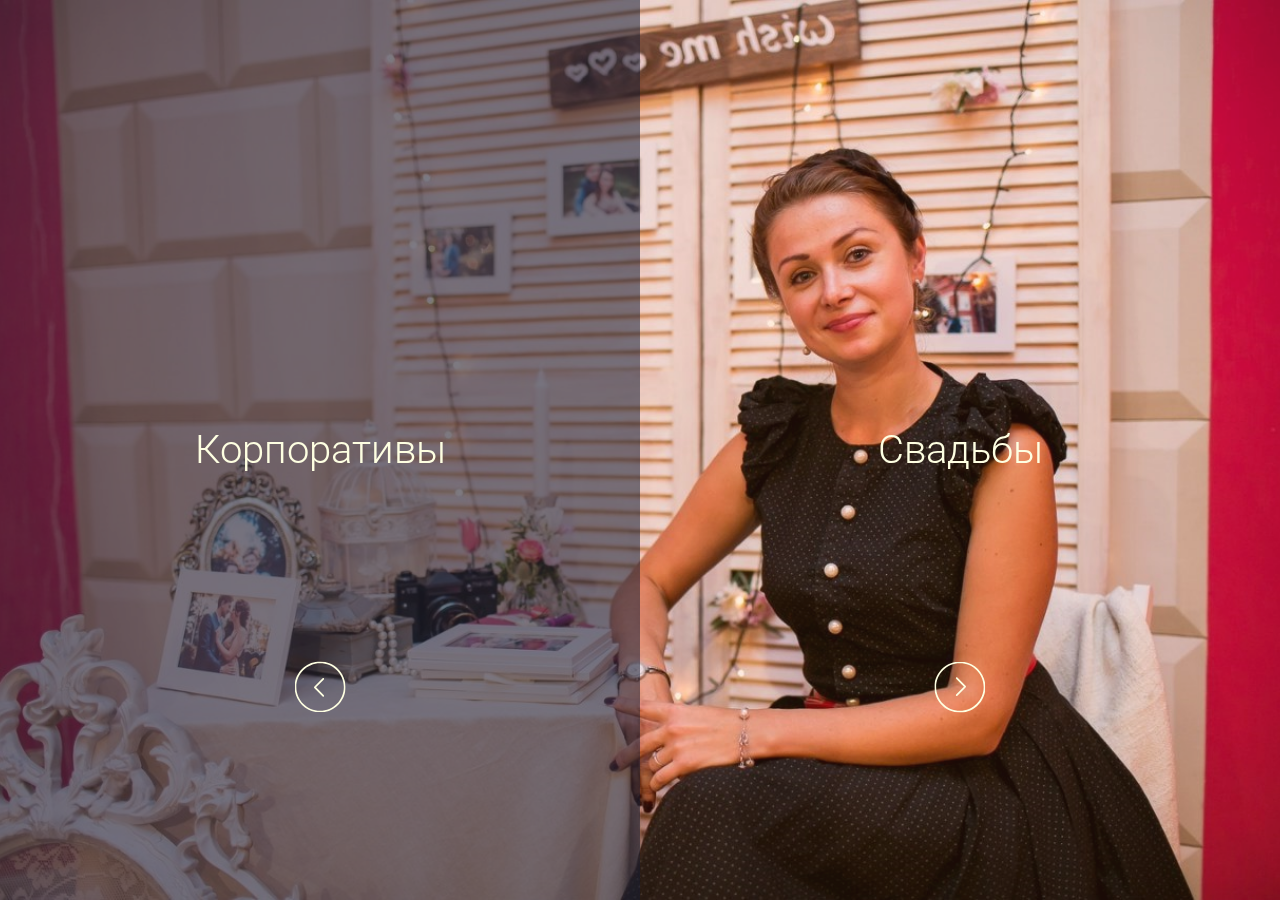
<file: oldIndex.html>
<!DOCTYPE html>
<html lang="ru">
<head>
	<meta charset="UTF-8">
	<title>Сергей Абрамов — ведущий мероприятий v Волгоград</title>
	<link rel="shortcut icon" href="favicon.ico" type="image/x-icon">
	<link rel="stylesheet" href="style/reset.css">
	<link href='https://fonts.googleapis.com/css?family=Roboto:700,400italic,300&subset=latin,cyrillic' rel='stylesheet' type='text/css'>
	<link rel="stylesheet" href="style/landing.css">
	<meta name="viewport" content="width=device-width, initial-scale=1.0, maximum-scale=1.0, user-scalable=no" />
	<meta name="apple-mobile-web-app-capable" content="yes" />
	<meta name="format-detection" content="telephone=no">
	<script src="assets/mobile-detect.min.js"></script>
	<script>
	(function (window) {
		function redirectToMobileVersion () {
			window.location.pathname = 'abramovsergey/m.html';
		}
		var md = new MobileDetect(window.navigator.userAgent);
		if(md.phone() || md.tablet()){
			redirectToMobileVersion();
		}
	})(window)
	</script>
</head>
<body>
<div class="back-image" style="position: fixed; width: 100%; height: 100%; left: 0; top: 0; background: url(big.jpg) no-repeat top center; background-size: cover;"></div>
<section class="corp">
	<a href="corp.html" class="arrow"></a>
	<a class="link" href="corp.html">Корпоративы</a>
</section>
<section class="wedd">
	<a class="arrow" href="wedding.html"></a>
	<a class="link" href="wedding.html">Свадьбы</a>
</section>
<div class="logo">
	<h1>Сергей Абрамов</h1>
	<p>Ведущий мероприятий</p>
</div>
</body>
</html>
</file>
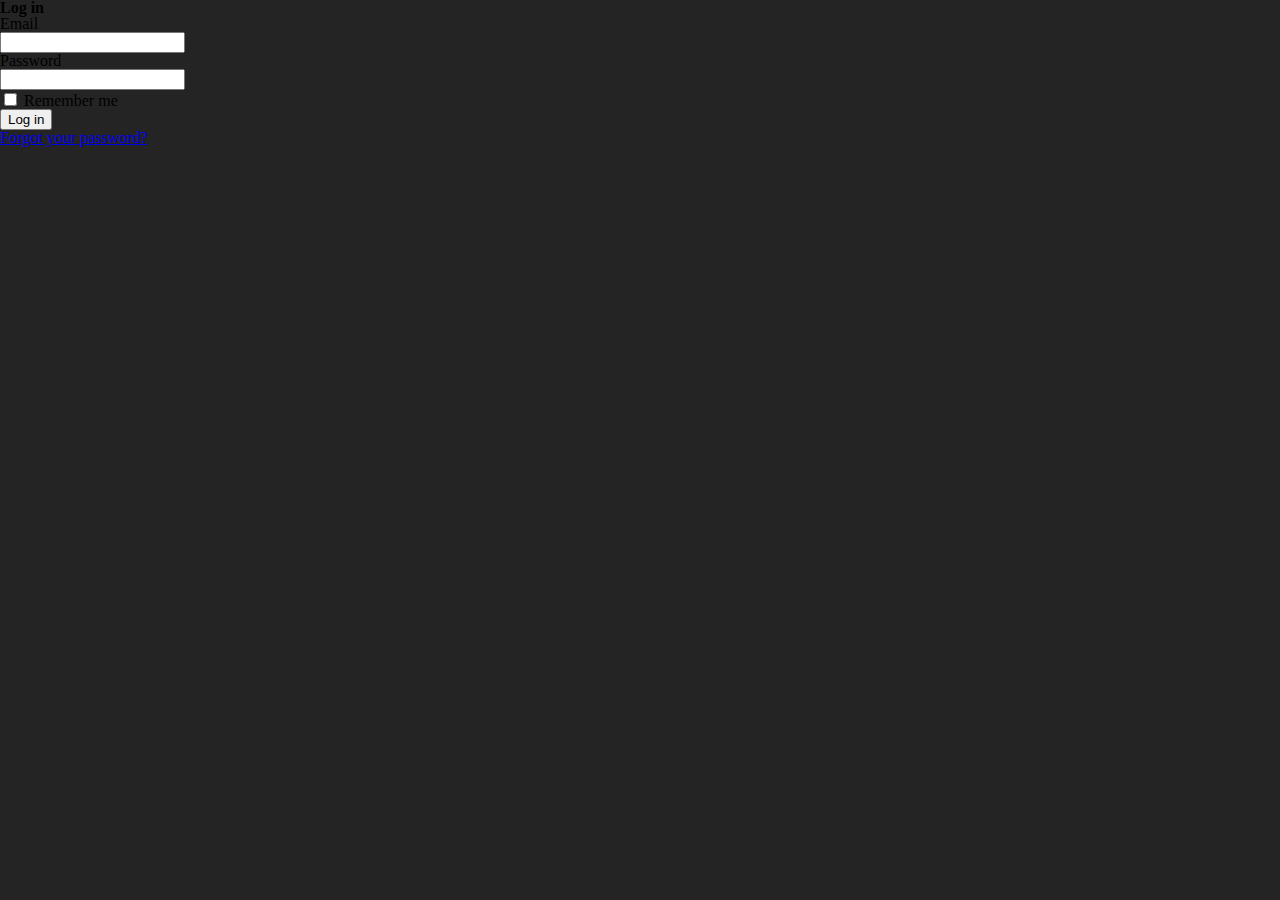
<file: client/44.html>
<!DOCTYPE html>
<html>
<head>
  <title>Денис Козлов — Ведущий на свадьбу в Самаре</title>
  <link rel="shortcut icon" href="../favicon.ico" type="image/x-icon">
  <script data-turbolinks-track="false" src="../assets/application-79c480bc6b7214dbdc73ef400a1d885a.js"></script>
  <link href='https://fonts.googleapis.com/css?family=Roboto:400,700,400italic,300italic,300,900&subset=latin,cyrillic' rel='stylesheet' type='text/css'>
  <link rel="stylesheet" href="https://fonts.googleapis.com/css?family=Open+Sans:400,700,400italic,700italic&subset=latin,cyrillic">
  <link href="../style/reset.css" rel="stylesheet" media="all">
  <link href="../style/fotorama.css" rel="stylesheet" media="all">
  <link href="../style/pages.css" rel="stylesheet" media="all">
  <meta content="authenticity_token" name="csrf-param" />
<meta content="N3xhSnDdeSDrr5OLCJ6cnGmXdkt30I5I++9wR/4IqBA=" name="csrf-token" />  
  <meta name="viewport" content="width=device-width, initial-scale=1.0, maximum-scale=1.0, user-scalable=no" />
  <meta name="apple-mobile-web-app-capable" content="yes" />
  <meta name="format-detection" content="telephone=no">
</head>
<body>

      <h2>Log in</h2>

<form accept-charset="UTF-8" action="47.html" class="new_user" id="new_user" method="post"><div style="display:none"><input name="utf8" type="hidden" value="&#x2713;" /><input name="authenticity_token" type="hidden" value="N3xhSnDdeSDrr5OLCJ6cnGmXdkt30I5I++9wR/4IqBA=" /></div>
  <div class="field">
    <label for="user_email">Email</label><br />
    <input autofocus="autofocus" id="user_email" name="user[email]" type="email" value="" />
  </div>

  <div class="field">
    <label for="user_password">Password</label><br />
    <input autocomplete="off" id="user_password" name="user[password]" type="password" />
  </div>

    <div class="field">
      <input name="user[remember_me]" type="hidden" value="0" /><input id="user_remember_me" name="user[remember_me]" type="checkbox" value="1" />
      <label for="user_remember_me">Remember me</label>
    </div>

  <div class="actions">
    <input name="commit" type="submit" value="Log in" />
  </div>
</form>


  <a href="../password/new.html">Forgot your password?</a><br />





  
<!--
<p class="alert">translation missing: ru.devise.failure.user.unauthenticated</p>
-->
  
</body>
</html>
</file>
<file: style/landing.css>
body{background:#333}.logo{position:absolute;left:50%;top:90px;-webkit-transform:translate(-50%, 0);-ms-transform:translate(-50%, 0);transform:translate(-50%, 0);text-align:center;font-family:'Roboto',sans-serif;padding:0 0 47px;color:#feffe2;display:none}.logo h1{font-size:44px}.logo p{font-style:italic;font-size:17px;margin:6px 0 0}.logo:after{content:'';width:44%;height:4px;background:#feffe2;bottom:0;position:absolute;left:28%}section{position:fixed;width:50%;height:100%;top:0}section a.link{text-align:center;width:100%;position:absolute;font-family:'Roboto',sans-serif;text-decoration:none;font-size:40px;top:50%;font-weight:300;-webkit-transform:translateY(-50%);-ms-transform:translateY(-50%);transform:translateY(-50%);padding:100px 0;color:#feffe2}section .arrow{width:4vw;height:4vw;bottom:18%;left:50%;position:absolute;background:url("../img/down-circle.svg") no-repeat}section.corp{left:0;background:rgba(38,34,51,0.6)}section.corp .arrow{-webkit-transform:translate(-50%, -50%) rotate(90deg);-ms-transform:translate(-50%, -50%) rotate(90deg);transform:translate(-50%, -50%) rotate(90deg)}section.wedd{right:0;background:rgba(255,94,57,0.1)}section.wedd .arrow{-webkit-transform:translate(-50%, -50%) rotate(-90deg);-ms-transform:translate(-50%, -50%) rotate(-90deg);transform:translate(-50%, -50%) rotate(-90deg)}@media screen and (max-width: 1000px){video{display:none}.back-image{background:url("../img/frames/frame1.jpg") no-repeat;background-size:cover;width:100%;height:100%;position:fixed;left:0;top:0}.logo{top:50%;-webkit-transform:translate(-50%, -50%);-ms-transform:translate(-50%, -50%);transform:translate(-50%, -50%);padding:0;width:80%;display:none}.logo h1{font-size:22px}.logo p{font-size:14px}.logo:after{display:none}section{position:fixed;width:100%;height:50%}section a.link{padding:0;font-size:20px;padding:40px 0}section.corp{top:0}section.wedd{bottom:0;top:auto}section .arrow{display:none}}

/*# sourceMappingURL=style.css.map */
</file>
<file: style/fotorama.css>
/*!
 * Fotorama 4.6.4 | http://fotorama.io/license/
 */
.fotorama__arr:focus:after,.fotorama__fullscreen-icon:focus:after,.fotorama__html,.fotorama__img,.fotorama__nav__frame:focus .fotorama__dot:after,.fotorama__nav__frame:focus .fotorama__thumb:after,.fotorama__stage__frame,.fotorama__stage__shaft,.fotorama__video iframe{position:absolute;width:100%;height:100%;top:0;right:0;left:0;bottom:0}.fotorama--fullscreen,.fotorama__img{max-width:99999px!important;max-height:99999px!important;min-width:0!important;min-height:0!important;border-radius:0!important;box-shadow:none!important;padding:0!important}.fotorama__wrap .fotorama__grab{cursor:move;cursor:-webkit-grab;cursor:-o-grab;cursor:-ms-grab;cursor:grab}.fotorama__grabbing *{cursor:move;cursor:-webkit-grabbing;cursor:-o-grabbing;cursor:-ms-grabbing;cursor:grabbing}.fotorama__spinner{position:absolute!important;top:50%!important;left:50%!important}.fotorama__wrap--css3 .fotorama__arr,.fotorama__wrap--css3 .fotorama__fullscreen-icon,.fotorama__wrap--css3 .fotorama__nav__shaft,.fotorama__wrap--css3 .fotorama__stage__shaft,.fotorama__wrap--css3 .fotorama__thumb-border,.fotorama__wrap--css3 .fotorama__video-close,.fotorama__wrap--css3 .fotorama__video-play{-webkit-transform:translate3d(0,0,0);transform:translate3d(0,0,0)}.fotorama__caption,.fotorama__nav:after,.fotorama__nav:before,.fotorama__stage:after,.fotorama__stage:before,.fotorama__wrap--css3 .fotorama__html,.fotorama__wrap--css3 .fotorama__nav,.fotorama__wrap--css3 .fotorama__spinner,.fotorama__wrap--css3 .fotorama__stage,.fotorama__wrap--css3 .fotorama__stage .fotorama__img,.fotorama__wrap--css3 .fotorama__stage__frame{-webkit-transform:translateZ(0);transform:translateZ(0)}.fotorama__arr:focus,.fotorama__fullscreen-icon:focus,.fotorama__nav__frame{outline:0}.fotorama__arr:focus:after,.fotorama__fullscreen-icon:focus:after,.fotorama__nav__frame:focus .fotorama__dot:after,.fotorama__nav__frame:focus .fotorama__thumb:after{content:'';border-radius:inherit;background-color:rgba(0,175,234,.5)}.fotorama__wrap--video .fotorama__stage,.fotorama__wrap--video .fotorama__stage__frame--video,.fotorama__wrap--video .fotorama__stage__frame--video .fotorama__html,.fotorama__wrap--video .fotorama__stage__frame--video .fotorama__img,.fotorama__wrap--video .fotorama__stage__shaft{-webkit-transform:none!important;transform:none!important}.fotorama__wrap--css3 .fotorama__nav__shaft,.fotorama__wrap--css3 .fotorama__stage__shaft,.fotorama__wrap--css3 .fotorama__thumb-border{transition-property:-webkit-transform,width;transition-property:transform,width;transition-timing-function:cubic-bezier(0.1,0,.25,1);transition-duration:0ms}.fotorama__arr,.fotorama__fullscreen-icon,.fotorama__no-select,.fotorama__video-close,.fotorama__video-play,.fotorama__wrap{-webkit-user-select:none;-moz-user-select:none;-ms-user-select:none;user-select:none}.fotorama__select{-webkit-user-select:text;-moz-user-select:text;-ms-user-select:text;user-select:text}.fotorama__nav,.fotorama__nav__frame{margin:auto;padding:0}.fotorama__caption__wrap,.fotorama__nav__frame,.fotorama__nav__shaft{-moz-box-orient:vertical;display:inline-block;vertical-align:middle;*display:inline;*zoom:1}.fotorama__nav__frame,.fotorama__thumb-border{box-sizing:content-box}.fotorama__caption__wrap{box-sizing:border-box}.fotorama--hidden,.fotorama__load{position:absolute;left:-99999px;top:-99999px;z-index:-1}.fotorama__arr,.fotorama__fullscreen-icon,.fotorama__nav,.fotorama__nav__frame,.fotorama__nav__shaft,.fotorama__stage__frame,.fotorama__stage__shaft,.fotorama__video-close,.fotorama__video-play{-webkit-tap-highlight-color:transparent}.fotorama__arr,.fotorama__fullscreen-icon,.fotorama__video-close,.fotorama__video-play{background:url(http://www.kozlovdenis.ru/style/fotorama.png) no-repeat}@media (-webkit-min-device-pixel-ratio:1.5),(min-resolution:2dppx){.fotorama__arr,.fotorama__fullscreen-icon,.fotorama__video-close,.fotorama__video-play{background:url(http://www.kozlovdenis.ru/style/fotorama@2x.png) 0 0/96px 160px no-repeat}}.fotorama__thumb{background-color:#7f7f7f;background-color:rgba(127,127,127,.2)}@media print{.fotorama__arr,.fotorama__fullscreen-icon,.fotorama__thumb-border,.fotorama__video-close,.fotorama__video-play{background:none!important}}.fotorama{min-width:1px;overflow:hidden}.fotorama:not(.fotorama--unobtrusive)>*:not(:first-child){display:none}.fullscreen{width:100%!important;height:100%!important;max-width:100%!important;max-height:100%!important;margin:0!important;padding:0!important;overflow:hidden!important;background:#000}.fotorama--fullscreen{position:absolute!important;top:0!important;left:0!important;right:0!important;bottom:0!important;float:none!important;z-index:2147483647!important;background:#000;width:100%!important;height:100%!important;margin:0!important}.fotorama--fullscreen .fotorama__nav,.fotorama--fullscreen .fotorama__stage{background:#000}.fotorama__wrap{-webkit-text-size-adjust:100%;position:relative;direction:ltr;z-index:0}.fotorama__wrap--rtl .fotorama__stage__frame{direction:rtl}.fotorama__nav,.fotorama__stage{overflow:hidden;position:relative;max-width:100%}.fotorama__wrap--pan-y{-ms-touch-action:pan-y}.fotorama__wrap .fotorama__pointer{cursor:pointer}.fotorama__wrap--slide .fotorama__stage__frame{opacity:1!important}.fotorama__stage__frame{overflow:hidden}.fotorama__stage__frame.fotorama__active{z-index:8}.fotorama__wrap--fade .fotorama__stage__frame{display:none}.fotorama__wrap--fade .fotorama__fade-front,.fotorama__wrap--fade .fotorama__fade-rear,.fotorama__wrap--fade .fotorama__stage__frame.fotorama__active{display:block;left:0;top:0}.fotorama__wrap--fade .fotorama__fade-front{z-index:8}.fotorama__wrap--fade .fotorama__fade-rear{z-index:7}.fotorama__wrap--fade .fotorama__fade-rear.fotorama__active{z-index:9}.fotorama__wrap--fade .fotorama__stage .fotorama__shadow{display:none}.fotorama__img{-ms-filter:"alpha(Opacity=0)";filter:alpha(opacity=0);opacity:0;border:none!important}.fotorama__error .fotorama__img,.fotorama__loaded .fotorama__img{-ms-filter:"alpha(Opacity=100)";filter:alpha(opacity=100);opacity:1}.fotorama--fullscreen .fotorama__loaded--full .fotorama__img,.fotorama__img--full{display:none}.fotorama--fullscreen .fotorama__loaded--full .fotorama__img--full{display:block}.fotorama__wrap--only-active .fotorama__nav,.fotorama__wrap--only-active .fotorama__stage{max-width:99999px!important}.fotorama__wrap--only-active .fotorama__stage__frame{visibility:hidden}.fotorama__wrap--only-active .fotorama__stage__frame.fotorama__active{visibility:visible}.fotorama__nav{font-size:0;line-height:0;text-align:center;display:none;white-space:nowrap;z-index:5}.fotorama__nav__shaft{position:relative;left:0;top:0;text-align:left}.fotorama__nav__frame{position:relative;cursor:pointer}.fotorama__nav--dots{display:block}.fotorama__nav--dots .fotorama__nav__frame{width:18px;height:30px}.fotorama__nav--dots .fotorama__nav__frame--thumb,.fotorama__nav--dots .fotorama__thumb-border{display:none}.fotorama__nav--thumbs{display:block}.fotorama__nav--thumbs .fotorama__nav__frame{padding-left:0!important}.fotorama__nav--thumbs .fotorama__nav__frame:last-child{padding-right:0!important}.fotorama__nav--thumbs .fotorama__nav__frame--dot{display:none}.fotorama__dot{display:block;width:4px;height:4px;position:relative;top:12px;left:6px;border-radius:6px;border:1px solid #7f7f7f}.fotorama__nav__frame:focus .fotorama__dot:after{padding:1px;top:-1px;left:-1px}.fotorama__nav__frame.fotorama__active .fotorama__dot{width:0;height:0;border-width:3px}.fotorama__nav__frame.fotorama__active .fotorama__dot:after{padding:3px;top:-3px;left:-3px}.fotorama__thumb{overflow:hidden;position:relative;width:100%;height:100%}.fotorama__nav__frame:focus .fotorama__thumb{z-index:2}.fotorama__thumb-border{position:absolute;z-index:9;top:0;left:0;border-style:solid;border-color:#00afea;background-image:linear-gradient(to bottom right,rgba(255,255,255,.25),rgba(64,64,64,.1))}.fotorama__caption{position:absolute;z-index:12;bottom:0;left:0;right:0;font-family:'Helvetica Neue',Arial,sans-serif;font-size:14px;line-height:1.5;color:#000}.fotorama__caption a{text-decoration:none;color:#000;border-bottom:1px solid;border-color:rgba(0,0,0,.5)}.fotorama__caption a:hover{color:#333;border-color:rgba(51,51,51,.5)}.fotorama__wrap--rtl .fotorama__caption{left:auto;right:0}.fotorama__wrap--no-captions .fotorama__caption,.fotorama__wrap--video .fotorama__caption{display:none}.fotorama__caption__wrap{background-color:#fff;background-color:rgba(255,255,255,.9);padding:5px 10px}@-webkit-keyframes spinner{0%{-webkit-transform:rotate(0);transform:rotate(0)}100%{-webkit-transform:rotate(360deg);transform:rotate(360deg)}}@keyframes spinner{0%{-webkit-transform:rotate(0);transform:rotate(0)}100%{-webkit-transform:rotate(360deg);transform:rotate(360deg)}}.fotorama__wrap--css3 .fotorama__spinner{-webkit-animation:spinner 24s infinite linear;animation:spinner 24s infinite linear}.fotorama__wrap--css3 .fotorama__html,.fotorama__wrap--css3 .fotorama__stage .fotorama__img{transition-property:opacity;transition-timing-function:linear;transition-duration:.3s}.fotorama__wrap--video .fotorama__stage__frame--video .fotorama__html,.fotorama__wrap--video .fotorama__stage__frame--video .fotorama__img{-ms-filter:"alpha(Opacity=0)";filter:alpha(opacity=0);opacity:0}.fotorama__select{cursor:auto}.fotorama__video{top:32px;right:0;bottom:0;left:0;position:absolute;z-index:10}@-moz-document url-prefix(){.fotorama__active{box-shadow:0 0 0 transparent}}.fotorama__arr,.fotorama__fullscreen-icon,.fotorama__video-close,.fotorama__video-play{position:absolute;z-index:11;cursor:pointer}.fotorama__arr{position:absolute;width:32px;height:32px;top:50%;margin-top:-16px}.fotorama__arr--prev{left:2px;background-position:0 0}.fotorama__arr--next{right:2px;background-position:-32px 0}.fotorama__arr--disabled{pointer-events:none;cursor:default;*display:none;opacity:.1}.fotorama__fullscreen-icon{width:32px;height:32px;top:2px;right:2px;background-position:0 -32px;z-index:20}.fotorama__arr:focus,.fotorama__fullscreen-icon:focus{border-radius:50%}.fotorama--fullscreen .fotorama__fullscreen-icon{background-position:-32px -32px}.fotorama__video-play{width:96px;height:96px;left:50%;top:50%;margin-left:-48px;margin-top:-48px;background-position:0 -64px;opacity:0}.fotorama__wrap--css2 .fotorama__video-play,.fotorama__wrap--video .fotorama__stage .fotorama__video-play{display:none}.fotorama__error .fotorama__video-play,.fotorama__loaded .fotorama__video-play,.fotorama__nav__frame .fotorama__video-play{opacity:1;display:block}.fotorama__nav__frame .fotorama__video-play{width:32px;height:32px;margin-left:-16px;margin-top:-16px;background-position:-64px -32px}.fotorama__video-close{width:32px;height:32px;top:0;right:0;background-position:-64px 0;z-index:20;opacity:0}.fotorama__wrap--css2 .fotorama__video-close{display:none}.fotorama__wrap--css3 .fotorama__video-close{-webkit-transform:translate3d(32px,-32px,0);transform:translate3d(32px,-32px,0)}.fotorama__wrap--video .fotorama__video-close{display:block;opacity:1}.fotorama__wrap--css3.fotorama__wrap--video .fotorama__video-close{-webkit-transform:translate3d(0,0,0);transform:translate3d(0,0,0)}.fotorama__wrap--no-controls.fotorama__wrap--toggle-arrows .fotorama__arr,.fotorama__wrap--no-controls.fotorama__wrap--toggle-arrows .fotorama__fullscreen-icon{opacity:0}.fotorama__wrap--no-controls.fotorama__wrap--toggle-arrows .fotorama__arr:focus,.fotorama__wrap--no-controls.fotorama__wrap--toggle-arrows .fotorama__fullscreen-icon:focus{opacity:1}.fotorama__wrap--video .fotorama__arr,.fotorama__wrap--video .fotorama__fullscreen-icon{opacity:0!important}.fotorama__wrap--css2.fotorama__wrap--no-controls.fotorama__wrap--toggle-arrows .fotorama__arr,.fotorama__wrap--css2.fotorama__wrap--no-controls.fotorama__wrap--toggle-arrows .fotorama__fullscreen-icon{display:none}.fotorama__wrap--css2.fotorama__wrap--no-controls.fotorama__wrap--toggle-arrows .fotorama__arr:focus,.fotorama__wrap--css2.fotorama__wrap--no-controls.fotorama__wrap--toggle-arrows .fotorama__fullscreen-icon:focus{display:block}.fotorama__wrap--css2.fotorama__wrap--video .fotorama__arr,.fotorama__wrap--css2.fotorama__wrap--video .fotorama__fullscreen-icon{display:none!important}.fotorama__wrap--css3.fotorama__wrap--no-controls.fotorama__wrap--slide.fotorama__wrap--toggle-arrows .fotorama__fullscreen-icon:not(:focus){-webkit-transform:translate3d(32px,-32px,0);transform:translate3d(32px,-32px,0)}.fotorama__wrap--css3.fotorama__wrap--no-controls.fotorama__wrap--slide.fotorama__wrap--toggle-arrows .fotorama__arr--prev:not(:focus){-webkit-transform:translate3d(-48px,0,0);transform:translate3d(-48px,0,0)}.fotorama__wrap--css3.fotorama__wrap--no-controls.fotorama__wrap--slide.fotorama__wrap--toggle-arrows .fotorama__arr--next:not(:focus){-webkit-transform:translate3d(48px,0,0);transform:translate3d(48px,0,0)}.fotorama__wrap--css3.fotorama__wrap--video .fotorama__fullscreen-icon{-webkit-transform:translate3d(32px,-32px,0)!important;transform:translate3d(32px,-32px,0)!important}.fotorama__wrap--css3.fotorama__wrap--video .fotorama__arr--prev{-webkit-transform:translate3d(-48px,0,0)!important;transform:translate3d(-48px,0,0)!important}.fotorama__wrap--css3.fotorama__wrap--video .fotorama__arr--next{-webkit-transform:translate3d(48px,0,0)!important;transform:translate3d(48px,0,0)!important}.fotorama__wrap--css3 .fotorama__arr:not(:focus),.fotorama__wrap--css3 .fotorama__fullscreen-icon:not(:focus),.fotorama__wrap--css3 .fotorama__video-close:not(:focus),.fotorama__wrap--css3 .fotorama__video-play:not(:focus){transition-property:-webkit-transform,opacity;transition-property:transform,opacity;transition-duration:.3s}.fotorama__nav:after,.fotorama__nav:before,.fotorama__stage:after,.fotorama__stage:before{content:"";display:block;position:absolute;text-decoration:none;top:0;bottom:0;width:10px;height:auto;z-index:10;pointer-events:none;background-repeat:no-repeat;background-size:1px 100%,5px 100%}.fotorama__nav:before,.fotorama__stage:before{background-image:linear-gradient(transparent,rgba(0,0,0,.2) 25%,rgba(0,0,0,.3) 75%,transparent),radial-gradient(farthest-side at 0 50%,rgba(0,0,0,.4),transparent);background-position:0 0,0 0;left:-10px}.fotorama__nav.fotorama__shadows--left:before,.fotorama__stage.fotorama__shadows--left:before{left:0}.fotorama__nav:after,.fotorama__stage:after{background-image:linear-gradient(transparent,rgba(0,0,0,.2) 25%,rgba(0,0,0,.3) 75%,transparent),radial-gradient(farthest-side at 100% 50%,rgba(0,0,0,.4),transparent);background-position:100% 0,100% 0;right:-10px}.fotorama__nav.fotorama__shadows--right:after,.fotorama__stage.fotorama__shadows--right:after{right:0}.fotorama--fullscreen .fotorama__nav:after,.fotorama--fullscreen .fotorama__nav:before,.fotorama--fullscreen .fotorama__stage:after,.fotorama--fullscreen .fotorama__stage:before,.fotorama__wrap--fade .fotorama__stage:after,.fotorama__wrap--fade .fotorama__stage:before,.fotorama__wrap--no-shadows .fotorama__nav:after,.fotorama__wrap--no-shadows .fotorama__nav:before,.fotorama__wrap--no-shadows .fotorama__stage:after,.fotorama__wrap--no-shadows .fotorama__stage:before{display:none}
</file>
<file: style/pages.css>
/* line 4, pages.scss */
body {
  background: #242424; }

/* line 7, pages.scss */
.top9 {
  width: auto;
  position: absolute;
  right: 50px;
  bottom: -30px;
  cursor: pointer;
  text-decoration: none;
  color: #36211A;
  letter-spacing: 1px;
  font-size: 14px;
  font-weight: bold;
  -webkit-transition: .5s ease;
          transition: .5s ease;
  font-family: 'Open Sans', sans-serif; }
  /* line 20, pages.scss */
  .top9 span {
    font-weight: bold;
    display: inline-block;
    background: #36211A;
    color: #FEFFE2;
    width: 18px;
    height: 18px;
    text-align: center;
    margin: 0 3px;
    padding: 2px 0 0;
    box-sizing: border-box;
    border-radius: 13px; }

/* line 34, pages.scss */
#show-album {
  width: 100%;
  height: 100%;
  position: fixed;
  left: 0;
  top: 0;
  z-index: 50;
  background: rgba(0, 0, 0, 0.8);
  -webkit-transform: scale(1);
      -ms-transform: scale(1);
          transform: scale(1);
  opacity: 1;
  -webkit-transition: .3s ease;
          transition: .3s ease; }
  /* line 45, pages.scss */
  #show-album.hidden {
    -webkit-transform: scale(1.3);
        -ms-transform: scale(1.3);
            transform: scale(1.3);
    opacity: 0;
    z-index: 0;
    pointer-events: none; }
  /* line 51, pages.scss */
  #show-album .handle {
    position: absolute;
    height: 100%;
    width: 9000px;
    z-index: 90; }
    /* line 56, pages.scss */
    #show-album .handle img {
      float: left;
      position: relative; }

/* line 62, pages.scss */
#show-album-grad {
  position: fixed;
  right: 0;
  top: 0;
  width: 15%;
  height: 100%;
  z-index: 51;
  cursor: pointer;
  background: -webkit-linear-gradient(left, transparent 0%, rgba(0, 0, 0, 0.85) 100%);
  background: linear-gradient(to right, transparent 0%, rgba(0, 0, 0, 0.85) 100%);
  -webkit-transition: .3s ease;
          transition: .3s ease; }
  /* line 72, pages.scss */
  #show-album-grad.hidden {
    right: -20vw; }
  /* line 75, pages.scss */
  #show-album-grad .next {
    width: 75px;
    height: 75px;
    background: url(../button-arrow.svg) no-repeat;
    background-size: contain;
    position: absolute;
    top: 50%;
    right: 38px;
    -webkit-transform: translateY(-50%) rotateZ(-90deg);
            transform: translateY(-50%) rotateZ(-90deg); }

/* line 86, pages.scss */
#show-album-grad-prev {
  position: fixed;
  left: 0;
  top: 0;
  width: 15%;
  height: 100%;
  z-index: 51;
  cursor: pointer;
  background: -webkit-linear-gradient(left, rgba(0, 0, 0, 0.85) 0%, transparent 100%);
  background: linear-gradient(to right, rgba(0, 0, 0, 0.85) 0%, transparent 100%);
  -webkit-transition: .3s ease;
          transition: .3s ease; }
  /* line 96, pages.scss */
  #show-album-grad-prev.hidden {
    left: -20vw; }
  /* line 99, pages.scss */
  #show-album-grad-prev .prev {
    width: 75px;
    height: 75px;
    background: url(../button-arrow.svg) no-repeat;
    background-size: contain;
    position: absolute;
    top: 50%;
    right: 38px;
    -webkit-transform: translateY(-50%) rotateZ(90deg);
            transform: translateY(-50%) rotateZ(90deg); }

/* line 110, pages.scss */
#show-review-nav {
  position: fixed;
  bottom: 0%;
  width: 1100px;
  margin: 0 0 0 -550px;
  left: 50%;
  height: 100%;
  -webkit-transition: .3s ease;
          transition: .3s ease; }
  /* line 118, pages.scss */
  #show-review-nav.hidden {
    bottom: -100vh; }
  /* line 121, pages.scss */
  #show-review-nav .next, #show-review-nav .prev {
    width: 75px;
    height: 75px;
    background: url(../button-arrow.svg) no-repeat;
    background-size: contain;
    position: absolute;
    top: 50%;
    right: 38px;
    -webkit-transform: translateY(-50%) rotateZ(-90deg);
            transform: translateY(-50%) rotateZ(-90deg);
    cursor: pointer; }
  /* line 132, pages.scss */
  #show-review-nav .prev {
    left: 38px;
    -webkit-transform: translateY(-50%) rotateZ(90deg);
            transform: translateY(-50%) rotateZ(90deg); }

/* line 137, pages.scss */
.close-album, .close-review {
  -webkit-transition: .3s ease-out;
          transition: .3s ease-out;
  width: 50px;
  height: 50px;
  position: absolute;
  right: 50px;
  top: 50px;
  cursor: pointer;
  z-index: 55; }
  /* line 146, pages.scss */
  .close-album.hidden, .close-review.hidden {
    top: -100px; }
  /* line 149, pages.scss */
  .close-album img, .close-review img {
    -webkit-transition: .3s ease;
            transition: .3s ease; }
  /* line 152, pages.scss */
  .close-album div, .close-review div {
    width: 0;
    color: #feffe2;
    font-family: 'Avenir Next Cyr', sans-serif;
    position: absolute;
    font-size: 20px;
    left: -100px;
    top: 13px;
    overflow: hidden;
    -webkit-transition: .3s ease;
            transition: .3s ease; }
  /* line 164, pages.scss */
  .close-album:hover img, .close-review:hover img {
    -webkit-transform: rotateZ(-90deg);
            transform: rotateZ(-90deg); }
  /* line 167, pages.scss */
  .close-album:hover div, .close-review:hover div {
    width: 100px;
    left: -100px; }

/* line 173, pages.scss */
#show-review {
  width: 100%;
  height: 100%;
  position: fixed;
  left: 0;
  top: 0;
  background: rgba(0, 0, 0, 0.8);
  -webkit-transform: scale(1);
      -ms-transform: scale(1);
          transform: scale(1);
  opacity: 1;
  -webkit-transition: .3s ease;
          transition: .3s ease;
  z-index: 50;
  overflow-y: scroll;
  overflow-x: hidden;
  -ms-overflow-style: none; }
  /* line 187, pages.scss */
  #show-review::-webkit-scrollbar {
    width: 0px; }
  /* line 192, pages.scss */
  #show-review::-webkit-scrollbar-track {
    background: rgba(0, 0, 0, 0.1); }
  /* line 197, pages.scss */
  #show-review::-webkit-scrollbar-thumb {
    background: rgba(0, 0, 0, 0.5); }
  /* line 201, pages.scss */
  #show-review.hidden {
    -webkit-transform: scale(1.3);
        -ms-transform: scale(1.3);
            transform: scale(1.3);
    opacity: 0;
    z-index: 0;
    pointer-events: none; }
  /* line 207, pages.scss */
  #show-review .handle {
    position: absolute;
    width: 800px;
    height: auto;
    left: 50%;
    margin: 0 0 0 -400px; }
  /* line 214, pages.scss */
  #show-review .pop-up {
    position: relative;
    float: left;
    width: 800px;
    background: white;
    margin: 50px 0; }
    /* line 220, pages.scss */
    #show-review .pop-up h3 {
      width: 100%;
      height: 100px;
      color: #242424;
      font-weight: 300;
      text-align: center;
      background: #f4f5f6;
      font-size: 24px;
      padding: 36px 0 0;
      box-sizing: border-box;
      position: relative;
      float: left;
      font-family: 'Avenir Next Cyr', sans-serif; }
    /* line 234, pages.scss */
    #show-review .pop-up .authors {
      width: 100%;
      height: 100px;
      position: relative;
      float: left; }
      /* line 239, pages.scss */
      #show-review .pop-up .authors p {
        font-size: 16px;
        color: #242424;
        font-family: 'Avenir Next Cyr Medium', sans-serif;
        padding: 15px 25px 15px 0;
        position: absolute;
        top: 50%;
        -webkit-transform: translateX(-50%) translateY(-50%);
            -ms-transform: translateX(-50%) translateY(-50%);
                transform: translateX(-50%) translateY(-50%); }
      /* line 248, pages.scss */
      #show-review .pop-up .authors a {
        font-size: 16px;
        color: #0c6990;
        font-family: 'Avenir Next Cyr Medium', sans-serif;
        padding: 15px 25px 0 0;
        position: absolute;
        top: 50%;
        -webkit-transform: translateX(-50%) translateY(-50%);
            -ms-transform: translateX(-50%) translateY(-50%);
                transform: translateX(-50%) translateY(-50%); }
        /* line 256, pages.scss */
        #show-review .pop-up .authors a img {
          width: 50px;
          height: 50px;
          float: left;
          margin: -15px 25px 0 0;
          overflow: hidden;
          border-radius: 25px; }
      /* line 265, pages.scss */
      #show-review .pop-up .authors .groom {
        left: 25%; }
      /* line 268, pages.scss */
      #show-review .pop-up .authors .bride {
        left: 75%; }
      /* line 271, pages.scss */
      #show-review .pop-up .authors div.amp {
        position: absolute;
        color: #242424;
        left: 50%;
        top: 50%;
        font-size: 20px;
        opacity: 0.3;
        -webkit-transform: translateX(-50%) translateY(-50%);
            -ms-transform: translateX(-50%) translateY(-50%);
                transform: translateX(-50%) translateY(-50%);
        font-family: 'Avenir Next Cyr', sans-serif; }
      /* line 281, pages.scss */
      #show-review .pop-up .authors .line {
        width: 600px;
        height: 1px;
        background: #f4f4f4;
        position: absolute;
        left: 100px;
        bottom: -1px; }
    /* line 290, pages.scss */
    #show-review .pop-up img.photo {
      position: relative;
      margin: 0 0 25px;
      width: 100%; }
    /* line 295, pages.scss */
    #show-review .pop-up p.text, #show-review .pop-up p.date {
      font-size: 18px;
      color: #242424;
      font-family: 'Avenir Next Cyr', sans-serif;
      margin: 50px 100px 25px;
      line-height: 30px;
      width: 600px;
      position: relative;
      float: left;
      text-align: center; }
    /* line 306, pages.scss */
    #show-review .pop-up p.date {
      font-size: 14px;
      margin: 25px 100px 50px;
      opacity: 0.4; }
      /* line 310, pages.scss */
      #show-review .pop-up p.date img {
        height: 19px;
        margin: 0 8px -4px 0; }

/* line 317, pages.scss */
#user-block {
  display: none;
  position: fixed;
  width: 180px;
  height: 100vh;
  right: 10px;
  bottom: 0;
  background: rgba(0, 0, 0, 0.6);
  box-sizing: border-box;
  color: white;
  padding: 25px;
  z-index: 100;
  border-radius: 5px; }

/* line 331, pages.scss */
.preloader {
  position: fixed;
  z-index: 100;
  left: 0;
  top: 0;
  width: 100%;
  height: 100%;
  background: url(../ajax-loader.gif) no-repeat center center #121112; }
  /* line 339, pages.scss */
  .preloader .ring {
    width: 79px;
    height: 114px;
    position: absolute;
    left: 50%;
    top: 50%;
    margin: -12px 0 0 -31px;
    background: url(../ring.png) no-repeat; }

/* line 349, pages.scss */
aside {
  position: fixed;
  width: 270px;
  left: 0;
  top: 0;
  z-index: 10;
  height: 100%;
  overflow: hidden;
  -webkit-transition: .3s ease;
          transition: .3s ease; }
  /* line 358, pages.scss */
  aside.hidden {
    left: -300px; }
  /* line 361, pages.scss */
  aside.collapse {
    width: 200px;
    background: #fb5b40; }
  /* line 368, pages.scss */
  aside.show-animated nav a:nth-child(9) {
    -webkit-animation: nav-show-menu-link 0.3s 0.2s both ease-out;
            animation: nav-show-menu-link 0.3s 0.2s both ease-out; }
  /* line 368, pages.scss */
  aside.show-animated nav a:nth-child(8) {
    -webkit-animation: nav-show-menu-link 0.3s 0.3s both ease-out;
            animation: nav-show-menu-link 0.3s 0.3s both ease-out; }
  /* line 368, pages.scss */
  aside.show-animated nav a:nth-child(7) {
    -webkit-animation: nav-show-menu-link 0.3s 0.4s both ease-out;
            animation: nav-show-menu-link 0.3s 0.4s both ease-out; }
  /* line 368, pages.scss */
  aside.show-animated nav a:nth-child(6) {
    -webkit-animation: nav-show-menu-link 0.3s 0.5s both ease-out;
            animation: nav-show-menu-link 0.3s 0.5s both ease-out; }
  /* line 368, pages.scss */
  aside.show-animated nav a:nth-child(5) {
    -webkit-animation: nav-show-menu-link 0.3s 0.6s both ease-out;
            animation: nav-show-menu-link 0.3s 0.6s both ease-out; }
  /* line 368, pages.scss */
  aside.show-animated nav a:nth-child(4) {
    -webkit-animation: nav-show-menu-link 0.3s 0.7s both ease-out;
            animation: nav-show-menu-link 0.3s 0.7s both ease-out; }
  /* line 368, pages.scss */
  aside.show-animated nav a:nth-child(3) {
    -webkit-animation: nav-show-menu-link 0.3s 0.8s both ease-out;
            animation: nav-show-menu-link 0.3s 0.8s both ease-out; }
  /* line 368, pages.scss */
  aside.show-animated nav a:nth-child(2) {
    -webkit-animation: nav-show-menu-link 0.3s 0.9s both ease-out;
            animation: nav-show-menu-link 0.3s 0.9s both ease-out; }
  /* line 368, pages.scss */
  aside.show-animated nav a:nth-child(1) {
    -webkit-animation: nav-show-menu-link 0.3s 1s both ease-out;
            animation: nav-show-menu-link 0.3s 1s both ease-out; }
  /* line 373, pages.scss */
  aside.show-animated #anmedio {
    -webkit-animation: nav-show-menu-link .3s both ease-out;
            animation: nav-show-menu-link .3s both ease-out; }
  /* line 376, pages.scss */
  aside.show-animated .line {
    -webkit-animation: nav-show-menu-link .3s .1s both ease-out;
            animation: nav-show-menu-link .3s .1s both ease-out; }
  /* line 379, pages.scss */
  aside.show-animated .for-agency {
    -webkit-animation: nav-show-menu-link .3s .2s both ease-out;
            animation: nav-show-menu-link .3s .2s both ease-out; }
  /* line 384, pages.scss */
  aside.show-logo .logo {
    display: block; }
    /* line 386, pages.scss */
    aside.show-logo .logo img {
      -webkit-animation: aside-show-logo 1s ease-out forwards;
              animation: aside-show-logo 1s ease-out forwards; }
    /* line 389, pages.scss */
    aside.show-logo .logo .name {
      -webkit-animation: aside-show-name .7s .5s ease-out both;
              animation: aside-show-name .7s .5s ease-out both; }
    /* line 392, pages.scss */
    aside.show-logo .logo .surname {
      -webkit-animation: aside-show-name .7s .6s ease-out both;
              animation: aside-show-name .7s .6s ease-out both; }
  /* line 399, pages.scss */
  aside.hide-logo .logo {
    display: block; }
    /* line 401, pages.scss */
    aside.hide-logo .logo img {
      -webkit-animation: aside-hide-logo .5s ease-out forwards;
              animation: aside-hide-logo .5s ease-out forwards; }
    /* line 404, pages.scss */
    aside.hide-logo .logo .name {
      -webkit-animation: aside-hide-name .3s .2s ease-out both;
              animation: aside-hide-name .3s .2s ease-out both; }
    /* line 407, pages.scss */
    aside.hide-logo .logo .surname {
      -webkit-animation: aside-hide-name .3s .1s ease-out both;
              animation: aside-hide-name .3s .1s ease-out both; }
  /* line 413, pages.scss */
  aside.compact {
    width: 250px; }
    /* line 415, pages.scss */
    aside.compact .logo .surname span {
      width: 100%;
      color: #feffe2;
      padding: 3px 7px 4px; }
    /* line 420, pages.scss */
    aside.compact .blood-back {
      opacity: 1;
      -webkit-animation: blood-back-height .5s .3s ease-out both;
              animation: blood-back-height .5s .3s ease-out both; }
  /* line 425, pages.scss */
  aside .blood-back {
    width: 250px;
    height: 0;
    position: absolute;
    left: 0;
    bottom: 0;
    background: #fb5b40;
    opacity: 0;
    -webkit-transition: .5s ease;
            transition: .5s ease; }
  /* line 435, pages.scss */
  aside .logo {
    position: absolute;
    width: 250px;
    height: 167px;
    display: none; }
    /* line 440, pages.scss */
    aside .logo img {
      position: absolute;
      width: 79%;
      height: auto;
      display: block;
      border-radius: 100%;
      left: 0;
      top: 55px;
      -webkit-transform: translateY(-40%) scale(0);
          -ms-transform: translateY(-40%) scale(0);
              transform: translateY(-40%) scale(0); }
    /* line 451, pages.scss */
    aside .logo .laptop {
      display: none; }
    /* line 454, pages.scss */
    aside .logo .name {
      background: #feffe2;
      color: black;
      font-family: Roboto, sans-serif;
      position: absolute;
      bottom: 0;
      font-size: 23px;
      padding: 3px 8px 6px;
      left: 50px; }
    /* line 464, pages.scss */
    aside .logo .surname {
      background: #fb5b40;
      color: #feffe2;
      font-family: Roboto, sans-serif;
      position: absolute;
      bottom: -27px;
      font-size: 23px;
      padding: 3px 8px 4px;
      left: 50px; }
      /* line 473, pages.scss */
      aside .logo .surname span {
        width: 0;
        height: 100%;
        position: absolute;
        left: 0;
        top: 0;
        background: #242424;
        -webkit-transition: .3s ease;
                transition: .3s ease;
        padding: 3px 0 4px;
        overflow: hidden;
        box-sizing: border-box; }
  /* line 487, pages.scss */
  aside nav {
    width: 270px;
    float: left;
    margin: 33vh 0 0 0;
    position: relative;
    -webkit-transition: .3s ease;
            transition: .3s ease; }
    /* line 493, pages.scss */
    aside nav a {
      color: #feffe2;
      text-decoration: none;
      font-family: 'Avenir Next Cyr', sans-serif;
      font-size: 20px;
      position: absolute;
      left: 50px; }
      /* line 500, pages.scss */
      aside nav a.active {
        box-shadow: 0 0 0 10px rgba(54, 33, 26, 0.2);
        background: rgba(54, 33, 26, 0.2); }
      /* line 504, pages.scss */
      aside nav a.video.active {
        box-shadow: 0 0 0 10px rgba(254, 255, 226, 0.2);
        background: rgba(254, 255, 226, 0.2); }
    /* line 510, pages.scss */
    aside nav a:nth-child(1) {
      top: 0vh; }
    /* line 510, pages.scss */
    aside nav a:nth-child(2) {
      top: 6vh; }
    /* line 510, pages.scss */
    aside nav a:nth-child(3) {
      top: 12vh; }
    /* line 510, pages.scss */
    aside nav a:nth-child(4) {
      top: 18vh; }
    /* line 510, pages.scss */
    aside nav a:nth-child(5) {
      top: 24vh; }
    /* line 510, pages.scss */
    aside nav a:nth-child(6) {
      top: 30vh; }
    /* line 510, pages.scss */
    aside nav a:nth-child(7) {
      top: 36vh; }
  /* line 515, pages.scss */
  aside .for-agency {
    width: 100%;
    position: absolute;
    font-family: 'Avenir Next Cyr', sans-serif;
    text-decoration: none;
    color: #feffe2;
    box-sizing: border-box;
    bottom: 100px;
    font-size: 16px;
    left: 50px; }
    /* line 525, pages.scss */
    aside .for-agency img {
      float: left;
      width: 18px;
      margin: -2px 11px 0 0; }
  /* line 531, pages.scss */
  aside .line {
    width: 117px;
    height: 1px;
    background: white;
    bottom: 80px;
    left: 50px;
    position: absolute;
    opacity: 0.3; }
  /* line 540, pages.scss */
  aside #anmedio {
    font-family: Arial, sans-serif;
    color: #feffe2;
    font-size: 13px;
    text-decoration: none;
    position: absolute;
    left: 50px;
    bottom: 28px; }
    /* line 548, pages.scss */
    aside #anmedio span.brand {
      float: right;
      background: #36211a;
      font-weight: bold;
      color: #ffd143;
      font-size: 12px;
      padding: 4px;
      margin: -5px 0 0 7px; }

/* line 559, pages.scss */
section.start {
  z-index: 1;
  width: 100vw;
  height: 100%;
  position: fixed;
  overflow: hidden;
  left: 0;
  top: 0;
  background: #242424;
  -webkit-transition: .5s ease-out;
          transition: .5s ease-out; }
  /* line 569, pages.scss */
  section.start .hint {
    position: fixed;
    z-index: 10;
    width: 100%;
    height: 100%;
    left: 0;
    top: 0;
    background: rgba(36, 34, 32, 0.8); }
    /* line 577, pages.scss */
    section.start .hint #start-now {
      font-family: 'Avenir Next Cyr', sans-serif;
      color: #feffe2;
      border: 2px solid;
      font-size: 2vw;
      padding: 1vw 2vw 1.1vw;
      position: absolute;
      border-radius: 2.2vw;
      cursor: pointer;
      left: 50%;
      top: 67%;
      -ms-transform: translateX(-50%);
          transform: translateX(-50%);
      -webkit-transform: translateX(-50%); }
    /* line 591, pages.scss */
    section.start .hint #arrow {
      width: 30vw;
      height: 30vw;
      left: 50%;
      top: 50%;
      position: absolute;
      margin: -22vw 0 0 -15vw;
      -webkit-transform: scale(1.2);
          -ms-transform: scale(1.2);
              transform: scale(1.2); }
      /* line 599, pages.scss */
      section.start .hint #arrow circle {
        -webkit-transition: .2s ease;
                transition: .2s ease; }
      /* line 603, pages.scss */
      section.start .hint #arrow .circle1 {
        -webkit-animation: arrow-fill 2s ease 0.07143s both infinite;
                animation: arrow-fill 2s ease 0.07143s both infinite; }
      /* line 603, pages.scss */
      section.start .hint #arrow .circle2 {
        -webkit-animation: arrow-fill 2s ease 0.14286s both infinite;
                animation: arrow-fill 2s ease 0.14286s both infinite; }
      /* line 603, pages.scss */
      section.start .hint #arrow .circle3 {
        -webkit-animation: arrow-fill 2s ease 0.21429s both infinite;
                animation: arrow-fill 2s ease 0.21429s both infinite; }
      /* line 603, pages.scss */
      section.start .hint #arrow .circle4 {
        -webkit-animation: arrow-fill 2s ease 0.28571s both infinite;
                animation: arrow-fill 2s ease 0.28571s both infinite; }
      /* line 603, pages.scss */
      section.start .hint #arrow .circle5 {
        -webkit-animation: arrow-fill 2s ease 0.35714s both infinite;
                animation: arrow-fill 2s ease 0.35714s both infinite; }
      /* line 603, pages.scss */
      section.start .hint #arrow .circle6 {
        -webkit-animation: arrow-fill 2s ease 0.42857s both infinite;
                animation: arrow-fill 2s ease 0.42857s both infinite; }
      /* line 603, pages.scss */
      section.start .hint #arrow .circle7 {
        -webkit-animation: arrow-fill 2s ease 0.5s both infinite;
                animation: arrow-fill 2s ease 0.5s both infinite; }
      /* line 607, pages.scss */
      section.start .hint #arrow .arrow {
        -webkit-animation: arrow-fill 2s ease .6s both infinite;
                animation: arrow-fill 2s ease .6s both infinite; }
    /* line 611, pages.scss */
    section.start .hint #hand {
      width: 6vw;
      height: 6vw;
      left: 35%;
      top: 50%;
      position: absolute;
      margin: -3vw 0 0 -3vw;
      -webkit-animation: hint-hand 2s ease infinite;
              animation: hint-hand 2s ease infinite; }
      /* line 619, pages.scss */
      section.start .hint #hand .circle {
        -webkit-animation: hint-hand-circle 2s ease infinite both;
                animation: hint-hand-circle 2s ease infinite both; }
  /* line 624, pages.scss */
  section.start.ipad .hint .circle {
    display: none; }
  /* line 627, pages.scss */
  section.start.ipad .hint #hand {
    -webkit-animation: hint-hand-ipad 2s ease infinite;
            animation: hint-hand-ipad 2s ease infinite; }
  /* line 630, pages.scss */
  section.start.ipad .hint circle, section.start.ipad .hint .arrow, section.start.ipad .hint .circle {
    -webkit-animation: none !important;
            animation: none !important; }
  /* line 633, pages.scss */
  section.start .frames {
    display: none;
    width: 2500%;
    float: left;
    position: relative;
    height: 100%;
    left: 0;
    z-index: 5; }
    /* line 641, pages.scss */
    section.start .frames img {
      width: 4%;
      height: auto;
      top: 50%;
      -webkit-transform: translateY(-50%);
          -ms-transform: translateY(-50%);
              transform: translateY(-50%);
      float: left;
      position: relative; }
  /* line 650, pages.scss */
  section.start #flying-text {
    font-family: 'Avenir Next Cyr',sans-serif;
    font-weight: 300;
    color: #feffe2;
    position: absolute;
    width: 100%;
    left: 0;
    text-align: center;
    font-size: 10vh;
    top: 20%;
    z-index: 7;
    opacity: 0;
    -webkit-transform: scale(0.5);
        -ms-transform: scale(0.5);
            transform: scale(0.5); }
    /* line 663, pages.scss */
    section.start #flying-text.animate {
      -webkit-animation: fly-text 3s linear both;
              animation: fly-text 3s linear both; }
  /* line 667, pages.scss */
  section.start #slider {
    top: 75%;
    position: absolute;
    z-index: 10;
    width: 35%;
    left: 10%;
    opacity: 0;
    -webkit-transition: .5s ease;
            transition: .5s ease; }
    /* line 675, pages.scss */
    section.start #slider.show {
      opacity: 1; }
    /* line 678, pages.scss */
    section.start #slider .ui-slider-handle {
      width: 7vw;
      height: 7vw;
      background: url(../img/down-circle.svg) no-repeat;
      background-size: contain;
      transform: rotateZ(-90deg);
      -webkit-transform: rotateZ(-90deg);
      margin: -3.5vw 0 0 -3.5vw;
      position: absolute; }
  /* line 689, pages.scss */
  section.start #hint-ring-line {
    top: 75%;
    position: absolute;
    z-index: 8;
    width: 35%;
    left: 13%;
    margin: -2.9vw 0 0;
    -webkit-transition: .5s ease;
            transition: .5s ease;
    opacity: 0; }
    /* line 699, pages.scss */
    section.start #hint-ring-line circle:nth-child(1) {
      opacity: 0;
      -webkit-animation: hint-ring-line 0.8s 1.05s ease infinite;
              animation: hint-ring-line 0.8s 1.05s ease infinite; }
    /* line 699, pages.scss */
    section.start #hint-ring-line circle:nth-child(2) {
      opacity: 0;
      -webkit-animation: hint-ring-line 0.8s 1.1s ease infinite;
              animation: hint-ring-line 0.8s 1.1s ease infinite; }
    /* line 699, pages.scss */
    section.start #hint-ring-line circle:nth-child(3) {
      opacity: 0;
      -webkit-animation: hint-ring-line 0.8s 1.15s ease infinite;
              animation: hint-ring-line 0.8s 1.15s ease infinite; }
    /* line 699, pages.scss */
    section.start #hint-ring-line circle:nth-child(4) {
      opacity: 0;
      -webkit-animation: hint-ring-line 0.8s 1.2s ease infinite;
              animation: hint-ring-line 0.8s 1.2s ease infinite; }
    /* line 699, pages.scss */
    section.start #hint-ring-line circle:nth-child(5) {
      opacity: 0;
      -webkit-animation: hint-ring-line 0.8s 1.25s ease infinite;
              animation: hint-ring-line 0.8s 1.25s ease infinite; }
    /* line 699, pages.scss */
    section.start #hint-ring-line circle:nth-child(6) {
      opacity: 0;
      -webkit-animation: hint-ring-line 0.8s 1.3s ease infinite;
              animation: hint-ring-line 0.8s 1.3s ease infinite; }
    /* line 699, pages.scss */
    section.start #hint-ring-line circle:nth-child(7) {
      opacity: 0;
      -webkit-animation: hint-ring-line 0.8s 1.35s ease infinite;
              animation: hint-ring-line 0.8s 1.35s ease infinite; }
    /* line 699, pages.scss */
    section.start #hint-ring-line circle:nth-child(8) {
      opacity: 0;
      -webkit-animation: hint-ring-line 0.8s 1.4s ease infinite;
              animation: hint-ring-line 0.8s 1.4s ease infinite; }
    /* line 699, pages.scss */
    section.start #hint-ring-line circle:nth-child(9) {
      opacity: 0;
      -webkit-animation: hint-ring-line 0.8s 1.45s ease infinite;
              animation: hint-ring-line 0.8s 1.45s ease infinite; }
    /* line 699, pages.scss */
    section.start #hint-ring-line circle:nth-child(10) {
      opacity: 0;
      -webkit-animation: hint-ring-line 0.8s 1.5s ease infinite;
              animation: hint-ring-line 0.8s 1.5s ease infinite; }
    /* line 699, pages.scss */
    section.start #hint-ring-line circle:nth-child(11) {
      opacity: 0;
      -webkit-animation: hint-ring-line 0.8s 1.55s ease infinite;
              animation: hint-ring-line 0.8s 1.55s ease infinite; }
    /* line 699, pages.scss */
    section.start #hint-ring-line circle:nth-child(12) {
      opacity: 0;
      -webkit-animation: hint-ring-line 0.8s 1.6s ease infinite;
              animation: hint-ring-line 0.8s 1.6s ease infinite; }
    /* line 699, pages.scss */
    section.start #hint-ring-line circle:nth-child(13) {
      opacity: 0;
      -webkit-animation: hint-ring-line 0.8s 1.65s ease infinite;
              animation: hint-ring-line 0.8s 1.65s ease infinite; }
    /* line 699, pages.scss */
    section.start #hint-ring-line circle:nth-child(14) {
      opacity: 0;
      -webkit-animation: hint-ring-line 0.8s 1.7s ease infinite;
              animation: hint-ring-line 0.8s 1.7s ease infinite; }
  /* line 705, pages.scss */
  section.start video {
    position: absolute;
    top: 50%;
    -webkit-transform: scale(1) translateY(-50%);
        -ms-transform: scale(1) translateY(-50%);
            transform: scale(1) translateY(-50%);
    -webkit-transition: 2s ease;
            transition: 2s ease; }
    /* line 710, pages.scss */
    section.start video.scaled {
      -webkit-transform: scale(1.3) translateY(-40%);
          -ms-transform: scale(1.3) translateY(-40%);
              transform: scale(1.3) translateY(-40%); }
  /* line 714, pages.scss */
  section.start #video-start {
    z-index: 6; }
  /* line 717, pages.scss */
  section.start #video-finish {
    -webkit-transition: 4s ease;
            transition: 4s ease;
    z-index: 7; }

/* line 722, pages.scss */
section.first {
  z-index: 1;
  width: 100vw;
  height: 100%;
  position: fixed;
  left: 0;
  opacity: 0;
  -webkit-transition: .5s ease-out;
          transition: .5s ease-out;
  display: none; }
  /* line 732, pages.scss */
  section.first.first-animated .overlay {
    -webkit-animation: first-overlay 3s ease-in-out;
            animation: first-overlay 3s ease-in-out; }
  /* line 735, pages.scss */
  section.first.first-animated .now-me {
    opacity: 1; }
  /* line 740, pages.scss */
  section.first.second-animated #logo {
    opacity: 1;
    -webkit-animation: first-showlogo .5s  ease-out both;
            animation: first-showlogo .5s  ease-out both; }
    /* line 743, pages.scss */
    section.first.second-animated #logo img {
      -webkit-animation: first-showlogo-photo .7s ease-out both;
              animation: first-showlogo-photo .7s ease-out both; }
  /* line 747, pages.scss */
  section.first.second-animated h1 {
    opacity: 1;
    -webkit-animation: first-show-h1 .5s ease-in-out both;
            animation: first-show-h1 .5s ease-in-out both; }
  /* line 751, pages.scss */
  section.first.second-animated p.relevant {
    opacity: 1;
    -webkit-animation: first-show-relevant .5s ease-in-out both;
            animation: first-show-relevant .5s ease-in-out both; }
  /* line 755, pages.scss */
  section.first.second-animated .down {
    opacity: 1;
    -webkit-animation: first-show-down .5s .3s ease-in-out both;
            animation: first-show-down .5s .3s ease-in-out both; }
    /* line 758, pages.scss */
    section.first.second-animated .down img {
      -webkit-animation: first-show-down-img .4s ease-out both;
              animation: first-show-down-img .4s ease-out both; }
  /* line 762, pages.scss */
  section.first.second-animated .top9 {
    bottom: 20px; }
  /* line 766, pages.scss */
  section.first.next-time-animated {
    top: 0; }
    /* line 768, pages.scss */
    section.first.next-time-animated #logo {
      opacity: 1;
      -webkit-animation: first-showlogo .5s .3s ease-out both;
              animation: first-showlogo .5s .3s ease-out both; }
      /* line 771, pages.scss */
      section.first.next-time-animated #logo img {
        -webkit-animation: first-showlogo-photo .7s .3s ease-out both;
                animation: first-showlogo-photo .7s .3s ease-out both; }
    /* line 775, pages.scss */
    section.first.next-time-animated h1 {
      opacity: 1;
      -webkit-animation: first-show-h1 .5s .3s ease-in-out both;
              animation: first-show-h1 .5s .3s ease-in-out both; }
    /* line 779, pages.scss */
    section.first.next-time-animated p.relevant {
      opacity: 1;
      -webkit-animation: first-show-relevant .5s .3s ease-in-out both;
              animation: first-show-relevant .5s .3s ease-in-out both; }
    /* line 783, pages.scss */
    section.first.next-time-animated .down {
      opacity: 1;
      -webkit-animation: first-show-down .5s .6s ease-in-out both;
              animation: first-show-down .5s .6s ease-in-out both; }
      /* line 786, pages.scss */
      section.first.next-time-animated .down img {
        -webkit-animation: first-show-down-img .4s 1s ease-out both;
                animation: first-show-down-img .4s 1s ease-out both; }
    /* line 790, pages.scss */
    section.first.next-time-animated .top9 {
      bottom: 20px; }
  /* line 794, pages.scss */
  section.first .overlay {
    background: #ff5e39;
    width: 100%;
    height: 100%;
    opacity: 0.6;
    position: absolute; }
  /* line 801, pages.scss */
  section.first .now-me {
    position: absolute;
    width: 40vw;
    left: 32.5vw;
    top: 46vh;
    height: 4.15vw;
    text-align: center;
    font-family: 'Roboto', sans-serif;
    font-weight: 300;
    font-size: 4.15vw;
    color: #feffe2;
    white-space: nowrap;
    opacity: 0;
    -webkit-transition: 1s ease;
            transition: 1s ease; }
    /* line 815, pages.scss */
    section.first .now-me.hidden {
      opacity: 0;
      -webkit-transform: scale(0.95);
          -ms-transform: scale(0.95);
              transform: scale(0.95); }
    /* line 819, pages.scss */
    section.first .now-me:after {
      content: '';
      width: 4px;
      height: 100%;
      background: #feffe2;
      display: inline-block;
      margin: 0 10px -2px;
      -webkit-animation: now-me-line .6s infinite;
              animation: now-me-line .6s infinite; }
  /* line 829, pages.scss */
  section.first #logo {
    width: 20.3vw;
    height: 20.3vw;
    padding: 2vw;
    border-radius: 12vw;
    border: 2px solid #feffe2;
    position: absolute;
    left: 37.85vw;
    top: 8vh;
    opacity: 0; }
    /* line 839, pages.scss */
    section.first #logo img {
      float: left;
      position: relative;
      width: 20.3vw;
      height: 20.3vw;
      border-radius: 11vw; }
  /* line 847, pages.scss */
  section.first h1 {
    font-family: 'Roboto', sans-serif;
    font-weight: 700;
    font-size: 4.4vw;
    color: #feffe2;
    position: absolute;
    width: 50vw;
    text-align: center;
    left: 25vw;
    top: 59%;
    opacity: 0; }
  /* line 859, pages.scss */
  section.first p.relevant {
    font-family: 'Roboto', sans-serif;
    color: #feffe2;
    font-style: italic;
    font-weight: 300;
    font-size: 1.5vw;
    position: absolute;
    top: 70%;
    width: 50vw;
    text-align: center;
    right: 25vw;
    opacity: 0; }
  /* line 872, pages.scss */
  section.first .down {
    width: 9vw;
    height: 9vw;
    position: absolute;
    left: 50%;
    bottom: 3vh;
    border-top: 4px solid #feffe2;
    -webkit-transform: translateX(-50%);
        -ms-transform: translateX(-50%);
            transform: translateX(-50%);
    overflow: hidden;
    opacity: 0; }
    /* line 882, pages.scss */
    section.first .down img {
      width: 50%;
      left: 25%;
      position: absolute;
      top: 30%;
      cursor: pointer; }

/* line 891, pages.scss */
section.video {
  z-index: 2;
  width: 100vw;
  height: 100%;
  position: fixed;
  overflow: hidden;
  float: left;
  background: black;
  left: 0;
  top: 100vh;
  -webkit-transition: .5s ease-out;
          transition: .5s ease-out; }
  /* line 903, pages.scss */
  section.video.animated .play {
    display: block;
    -webkit-animation: video-show-play .5s .3s both ease-out;
            animation: video-show-play .5s .3s both ease-out; }
    /* line 906, pages.scss */
    section.video.animated .play img {
      -webkit-animation: video-show-play-img .5s .5s both ease-out;
              animation: video-show-play-img .5s .5s both ease-out; }
    /* line 909, pages.scss */
    section.video.animated .play .line1 {
      -webkit-animation: video-show-play-line .5s .6s both ease-out;
              animation: video-show-play-line .5s .6s both ease-out; }
    /* line 912, pages.scss */
    section.video.animated .play .line2 {
      -webkit-animation: video-show-play-line .5s .7s both ease-out;
              animation: video-show-play-line .5s .7s both ease-out; }
  /* line 916, pages.scss */
  section.video.animated .button {
    bottom: 7vh; }
  /* line 921, pages.scss */
  section.video.played .play {
    -webkit-transform: translateX(100%);
        -ms-transform: translateX(100%);
            transform: translateX(100%); }
  /* line 924, pages.scss */
  section.video.played .close {
    top: 50px; }
  /* line 927, pages.scss */
  section.video.played .button {
    bottom: -8vw; }
  /* line 931, pages.scss */
  section.video .close {
    -webkit-transition: .3s ease-out;
            transition: .3s ease-out;
    width: 50px;
    height: 50px;
    position: absolute;
    right: 50px;
    top: -100px;
    cursor: pointer; }
    /* line 939, pages.scss */
    section.video .close img {
      -webkit-transition: .3s ease;
              transition: .3s ease; }
    /* line 942, pages.scss */
    section.video .close div {
      width: 0;
      color: #feffe2;
      font-family: 'Avenir Next Cyr', sans-serif;
      position: absolute;
      font-size: 20px;
      left: -100px;
      top: 13px;
      overflow: hidden;
      -webkit-transition: .3s ease;
              transition: .3s ease; }
    /* line 954, pages.scss */
    section.video .close:hover img {
      -webkit-transform: rotateZ(-90deg);
              transform: rotateZ(-90deg); }
    /* line 957, pages.scss */
    section.video .close:hover div {
      width: 100px;
      left: -100px; }
  /* line 963, pages.scss */
  section.video #video {
    width: 100%;
    height: auto;
    top: 50%;
    position: absolute;
    -webkit-transform: translateY(-50%);
        -ms-transform: translateY(-50%);
            transform: translateY(-50%); }
  /* line 970, pages.scss */
  section.video .more {
    font-family: 'Avenir Next Cyr', sans-serif;
    position: absolute;
    width: 32.2vw;
    height: 12.5vh;
    right: -32.2vw;
    top: 43vh;
    background: rgba(254, 255, 226, 0.5);
    margin-top: 12.5vh;
    -webkit-transition: .5s ease;
            transition: .5s ease; }
    /* line 980, pages.scss */
    section.video .more.show {
      right: 0; }
    /* line 983, pages.scss */
    section.video .more p {
      font-size: 1.3vw;
      line-height: 2vw;
      left: 2vw;
      position: relative;
      top: 50%;
      -webkit-transform: translateY(-50%);
          -ms-transform: translateY(-50%);
              transform: translateY(-50%); }
    /* line 991, pages.scss */
    section.video .more p.ok {
      font-size: 1.7vw;
      line-height: 2vw;
      left: 2vw;
      position: relative;
      top: 50%;
      -webkit-transform: translateY(-50%);
          -ms-transform: translateY(-50%);
              transform: translateY(-50%); }
    /* line 999, pages.scss */
    section.video .more a.get-button {
      border: 2px solid;
      font-size: 2vw;
      padding: 1vw 2vw 1.1vw;
      position: absolute;
      border-radius: 2.2vw;
      cursor: pointer;
      -webkit-transition: .3s ease;
              transition: .3s ease;
      right: 2vw;
      top: 50%;
      -webkit-transform: translateY(-50%);
          -ms-transform: translateY(-50%);
              transform: translateY(-50%); }
  /* line 1012, pages.scss */
  section.video .get-video {
    font-family: 'Avenir Next Cyr', sans-serif;
    position: absolute;
    width: 32.2vw;
    height: 12.5vh;
    right: -32.2vw;
    top: 43vh;
    background: rgba(254, 255, 226, 0.5);
    margin-top: 12.5vh;
    -webkit-transition: .5s ease;
            transition: .5s ease; }
    /* line 1022, pages.scss */
    section.video .get-video.show {
      right: 0; }
    /* line 1025, pages.scss */
    section.video .get-video input[type=email] {
      border: none;
      border-bottom: 2px solid;
      font-size: 1.7vw;
      padding: 1vw 0.8vw;
      float: left;
      color: #242424;
      -webkit-transition: .3s ease;
              transition: .3s ease;
      background: none;
      box-sizing: border-box;
      width: 61%;
      margin: 1.4vw 0 0 5.5%; }
    /* line 1038, pages.scss */
    section.video .get-video input::-webkit-input-placeholder {
      color: #242424; }
    /* line 1041, pages.scss */
    section.video .get-video input[type=submit] {
      color: #242424;
      border: 2px solid;
      font-size: 2vw;
      padding: 0.9vw 2vw 0.9vw;
      margin: 1.3vw 0 0 2vw;
      float: left;
      border-radius: 2.2vw;
      cursor: pointer;
      -webkit-transition: .3s ease;
              transition: .3s ease;
      background: none;
      font-family: Avenir Next Cyr, sans-serif; }
  /* line 1055, pages.scss */
  section.video .play {
    width: 32.2vw;
    height: 12.5vh;
    position: absolute;
    right: 0;
    top: 43vh;
    background: #242424;
    cursor: pointer;
    display: none;
    -webkit-transition: .3s ease-out;
            transition: .3s ease-out; }
    /* line 1066, pages.scss */
    section.video .play:hover img {
      -webkit-transform: rotateZ(-120deg);
              transform: rotateZ(-120deg); }
    /* line 1070, pages.scss */
    section.video .play img {
      width: 4.3vw;
      position: absolute;
      right: 26.5vw;
      top: 50%;
      margin-top: -2.15vw;
      -webkit-transition: .3s ease;
              transition: .3s ease; }
    /* line 1078, pages.scss */
    section.video .play .line1, section.video .play .line2 {
      font-family: 'Avenir Next Cyr', sans-serif;
      color: #feffe2;
      font-size: 1.8vw;
      position: absolute;
      right: 5.5vw;
      top: 50%;
      width: 19vw;
      margin-top: -2vw; }
    /* line 1088, pages.scss */
    section.video .play .line2 {
      margin-top: 0.2vw; }
  /* line 1092, pages.scss */
  section.video .button {
    border: 2px solid;
    font-size: 2vw;
    padding: 1vw 2vw 1.1vw;
    float: left;
    border-radius: 2.2vw;
    cursor: pointer;
    -webkit-transition: .3s ease;
            transition: .3s ease;
    text-decoration: none;
    white-space: nowrap;
    left: 50%;
    bottom: -8vh;
    position: absolute;
    color: #feffe2;
    -webkit-transition: .5s ease;
            transition: .5s ease;
    -webkit-transform: translateX(-50%);
        -ms-transform: translateX(-50%);
            transform: translateX(-50%);
    font-family: 'Avenir Next Cyr', sans-serif; }

/* line 1111, pages.scss */
section.photo {
  z-index: 3;
  width: 100vw;
  height: 100%;
  position: fixed;
  overflow: hidden;
  left: 0;
  top: 100vh;
  -webkit-transition: .5s ease-out;
          transition: .5s ease-out;
  box-sizing: border-box;
  padding: 0 0 0 250px; }
  /* line 1123, pages.scss */
  section.photo.animated .column-1 {
    -webkit-animation: photo-show-column .5s .1s both ease-out;
            animation: photo-show-column .5s .1s both ease-out; }
    /* line 1125, pages.scss */
    section.photo.animated .column-1 .quote .mask {
      -webkit-animation: photo-show-quote .5s 1s both ease-out;
              animation: photo-show-quote .5s 1s both ease-out; }
    /* line 1128, pages.scss */
    section.photo.animated .column-1 .quote .line-1 {
      -webkit-animation: photo-show-line-1 1s .5s both ease-out;
              animation: photo-show-line-1 1s .5s both ease-out; }
    /* line 1131, pages.scss */
    section.photo.animated .column-1 .quote .line-2 {
      -webkit-animation: photo-show-line-2 1s .5s both ease-out;
              animation: photo-show-line-2 1s .5s both ease-out; }
    /* line 1134, pages.scss */
    section.photo.animated .column-1 .about p {
      -webkit-animation: photo-show-p .5s .6s both ease-out;
              animation: photo-show-p .5s .6s both ease-out; }
    /* line 1137, pages.scss */
    section.photo.animated .column-1 .about hr {
      -webkit-animation: photo-show-hr .9s .6s both ease-out;
              animation: photo-show-hr .9s .6s both ease-out; }
    /* line 1140, pages.scss */
    section.photo.animated .column-1 .digit {
      -webkit-animation: photo-show-digit .7s 1s both ease-out;
              animation: photo-show-digit .7s 1s both ease-out; }
  /* line 1144, pages.scss */
  section.photo.animated .column-2 {
    -webkit-animation: photo-show-column .4s both ease-out;
            animation: photo-show-column .4s both ease-out; }
    /* line 1146, pages.scss */
    section.photo.animated .column-2 .description {
      -webkit-animation: photo-show-description .5s .6s both ease-out;
              animation: photo-show-description .5s .6s both ease-out; }
  /* line 1151, pages.scss */
  section.photo .column-1 {
    width: 50%;
    float: left;
    height: 100%;
    position: relative; }
    /* line 1156, pages.scss */
    section.photo .column-1 .quote {
      width: 100%;
      height: 50%;
      background: #242424;
      position: absolute;
      left: 0;
      top: 0;
      overflow: hidden; }
      /* line 1164, pages.scss */
      section.photo .column-1 .quote #quote-video {
        position: absolute;
        width: 100%;
        height: 100%;
        left: 0;
        top: 50%;
        -webkit-transform: translateY(-50%);
            -ms-transform: translateY(-50%);
                transform: translateY(-50%); }
      /* line 1172, pages.scss */
      section.photo .column-1 .quote .line-1 {
        width: 4vw;
        height: 4px;
        position: absolute;
        background: #FB5B40;
        left: 50%;
        top: 15%;
        -webkit-transform: translateX(-50%) translateY(-50%) rotateZ(-45deg);
                transform: translateX(-50%) translateY(-50%) rotateZ(-45deg);
        -webkit-transform-origin: 50% 50%;
            -ms-transform-origin: 50% 50%;
                transform-origin: 50% 50%; }
      /* line 1182, pages.scss */
      section.photo .column-1 .quote .line-2 {
        width: 4vw;
        height: 4px;
        position: absolute;
        background: #FB5B40;
        left: 50%;
        top: 85%;
        -webkit-transform: translateX(-50%) translateY(-50%) rotateZ(-45deg);
                transform: translateX(-50%) translateY(-50%) rotateZ(-45deg);
        -webkit-transform-origin: 50% 50%;
            -ms-transform-origin: 50% 50%;
                transform-origin: 50% 50%; }
      /* line 1192, pages.scss */
      section.photo .column-1 .quote .digit {
        width: 20%;
        position: absolute;
        left: 50%;
        top: 50%;
        -webkit-transform: translateX(-50%) translateY(-50%);
            -ms-transform: translateX(-50%) translateY(-50%);
                transform: translateX(-50%) translateY(-50%);
        opacity: 0;
        -webkit-transition: .6s ease;
                transition: .6s ease; }
      /* line 1201, pages.scss */
      section.photo .column-1 .quote .mask {
        width: 100%;
        position: absolute;
        font-family: 'Avenir Next Cyr Light', sans-serif;
        color: #FFF4D5;
        text-align: center;
        font-size: 2vw;
        line-height: 3vw;
        overflow: hidden;
        top: 50%;
        -webkit-transform: translateY(-50%);
            -ms-transform: translateY(-50%);
                transform: translateY(-50%);
        height: 12vw; }
        /* line 1213, pages.scss */
        section.photo .column-1 .quote .mask .text {
          position: absolute;
          top: 50%;
          width: 100%;
          -webkit-transform: translateY(-50%);
              -ms-transform: translateY(-50%);
                  transform: translateY(-50%); }
          /* line 1218, pages.scss */
          section.photo .column-1 .quote .mask .text span {
            color: #fb5b40; }
    /* line 1224, pages.scss */
    section.photo .column-1 .about {
      width: 100%;
      height: 50%;
      background: #fff4d5;
      position: absolute;
      left: 0;
      bottom: 0;
      box-sizing: border-box; }
      /* line 1232, pages.scss */
      section.photo .column-1 .about p {
        font-family: 'Avenir Next Cyr', sans-serif;
        width: 100%;
        float: left;
        text-align: center;
        position: relative;
        top: 50%; }
        /* line 1239, pages.scss */
        section.photo .column-1 .about p span {
          background: #fb5b40;
          color: #feffe2;
          padding: 0 1px; }
      /* line 1245, pages.scss */
      section.photo .column-1 .about hr {
        margin: 0 0 2.3vw;
        width: 3vw;
        float: left;
        height: 3px;
        background: #fb5b40;
        border: none; }
  /* line 1255, pages.scss */
  section.photo .column-2 {
    width: 50%;
    float: right;
    height: 100%;
    background: #fb5b40;
    position: relative;
    overflow: hidden; }
    /* line 1262, pages.scss */
    section.photo .column-2 #about-me-photos {
      width: 100%;
      height: 100%;
      position: absolute;
      overflow: hidden;
      left: 0;
      top: 0;
      background: #242424; }
    /* line 1271, pages.scss */
    section.photo .column-2 .grad {
      background: -webkit-linear-gradient(top, rgba(42, 46, 38, 0) 0%, #2a2e26 100%);
      background: linear-gradient(to bottom, rgba(42, 46, 38, 0) 0%, #2a2e26 100%);
      filter: progid:DXImageTransform.Microsoft.gradient( startColorstr='#002a2e26', endColorstr='#242424',GradientType=0 );
      width: 100%;
      height: 60%;
      position: absolute;
      left: 0;
      bottom: -2px;
      pointer-events: none; }
    /* line 1283, pages.scss */
    section.photo .column-2 .description {
      width: 100%;
      position: absolute;
      left: 0;
      bottom: 0;
      box-sizing: border-box;
      padding: 0 4vw 4vw;
      font-family: 'Avenir Next Cyr', sans-serif; }
      /* line 1291, pages.scss */
      section.photo .column-2 .description .text {
        width: 100%;
        float: left;
        text-align: center;
        color: #feffe2; }
      /* line 1297, pages.scss */
      section.photo .column-2 .description .button {
        border: 2px solid;
        font-size: 2vw;
        padding: 1vw 2vw 1.1vw;
        float: left;
        border-radius: 2.2vw;
        cursor: pointer;
        -webkit-transition: .3s ease;
                transition: .3s ease;
        text-decoration: none;
        white-space: nowrap;
        left: 50%;
        position: relative;
        color: #feffe2;
        -webkit-transform: translateX(-50%);
            -ms-transform: translateX(-50%);
                transform: translateX(-50%); }

/* line 1316, pages.scss */
section.weddings {
  z-index: 3;
  width: 100vw;
  height: 100%;
  position: fixed;
  overflow: hidden;
  left: 0;
  top: 100vh;
  -webkit-transition: .5s ease-out;
          transition: .5s ease-out;
  box-sizing: border-box;
  padding: 0 0 0 250px;
  background: #242424; }
  /* line 1330, pages.scss */
  section.weddings.animated.slides .slide:nth-child(1) {
    -webkit-animation: weddings-show-slide .3s .3s both ease-out;
            animation: weddings-show-slide .3s .3s both ease-out; }
  /* line 1333, pages.scss */
  section.weddings.animated.slides .slide:nth-child(2) {
    -webkit-animation: weddings-show-slide .3s .4s both ease-out;
            animation: weddings-show-slide .3s .4s both ease-out; }
  /* line 1336, pages.scss */
  section.weddings.animated.slides .slide:nth-child(3), section.weddings.animated.slides .slide:nth-child(4), section.weddings.animated.slides .slide:nth-child(5) {
    -webkit-animation: weddings-show-slide .3s .5s both ease-out;
            animation: weddings-show-slide .3s .5s both ease-out; }
  /* line 1340, pages.scss */
  section.weddings.animated .more {
    -webkit-animation: weddings-show-slide .3s .5s both ease-out;
            animation: weddings-show-slide .3s .5s both ease-out; }
  /* line 1343, pages.scss */
  section.weddings.animated .title {
    -webkit-animation: weddings-show-active-wedding .4s .3s both ease-out;
            animation: weddings-show-active-wedding .4s .3s both ease-out; }
  /* line 1346, pages.scss */
  section.weddings.animated .date {
    -webkit-animation: weddings-show-active-wedding .4s .4s both ease-out;
            animation: weddings-show-active-wedding .4s .4s both ease-out; }
  /* line 1349, pages.scss */
  section.weddings.animated .desc {
    -webkit-animation: weddings-show-active-wedding .4s .5s both ease-out;
            animation: weddings-show-active-wedding .4s .5s both ease-out; }
  /* line 1352, pages.scss */
  section.weddings.animated .people, section.weddings.animated .place, section.weddings.animated .review {
    -webkit-animation: weddings-show-active-wedding .4s .6s both ease-out;
            animation: weddings-show-active-wedding .4s .6s both ease-out; }
  /* line 1355, pages.scss */
  section.weddings.animated .button {
    -webkit-animation: weddings-show-active-wedding .4s .7s both ease-out;
            animation: weddings-show-active-wedding .4s .7s both ease-out; }
  /* line 1359, pages.scss */
  section.weddings .back {
    position: relative;
    width: 110%;
    height: 110%;
    filter: brightness(70%) blur(12px);
    -webkit-filter: brightness(70%) blur(12px);
    margin: -5%; }
  /* line 1370, pages.scss */
  section.weddings.ipad .back {
    width: 100%;
    height: 100%;
    margin: 0;
    filter: brightness(60%);
    -webkit-filter: brightness(60%); }
  /* line 1377, pages.scss */
  section.weddings.ipad .slide:hover:after {
    display: none !important; }
  /* line 1380, pages.scss */
  section.weddings.ipad .slide.active:hover:after {
    display: block !important; }
  /* line 1384, pages.scss */
  section.weddings .active-wedding {
    width: 45vw;
    position: absolute;
    left: 330px;
    top: 50%;
    -webkit-transform: translateY(-50%);
        -ms-transform: translateY(-50%);
            transform: translateY(-50%);
    font-family: 'Avenir Next Cyr', sans-serif;
    color: #feffe2; }
    /* line 1392, pages.scss */
    section.weddings .active-wedding .title {
      font-size: 2.2vw;
      font-weight: 600;
      margin: 0 0 1vw;
      float: left; }
    /* line 1398, pages.scss */
    section.weddings .active-wedding .date {
      font-size: 1.15vw;
      font-weight: 200;
      margin: 0 0 4vw;
      clear: both; }
    /* line 1404, pages.scss */
    section.weddings .active-wedding .desc {
      font-size: 1.5vw;
      line-height: 2vw;
      font-weight: 300;
      margin: 0 0 4vw;
      width: 80%;
      position: relative; }
    /* line 1412, pages.scss */
    section.weddings .active-wedding .people, section.weddings .active-wedding .place {
      font-style: italic;
      font-size: 1.2vw;
      float: left;
      margin: 0 2.5vw 0 0; }
      /* line 1417, pages.scss */
      section.weddings .active-wedding .people img, section.weddings .active-wedding .place img {
        float: left;
        width: 2vw;
        margin: -0.5vw 0.5vw 0 0; }
    /* line 1423, pages.scss */
    section.weddings .active-wedding .get-photos {
      font-size: 1.3vw;
      font-weight: normal;
      position: absolute;
      border: 2px solid;
      border-radius: 3vw;
      padding: 1.1vw 1.3vw 0.9vw 1.2vw;
      margin: -0.6vw 0 0 2vw;
      cursor: pointer;
      color: #feffe2; }
      /* line 1433, pages.scss */
      section.weddings .active-wedding .get-photos img {
        width: 2vw;
        float: left;
        margin: -0.4vw 1vw 0 0; }
    /* line 1439, pages.scss */
    section.weddings .active-wedding .button {
      border: 2px solid;
      font-size: 2vw;
      margin: 4vw 0 0;
      padding: 1vw 2vw 1.1vw;
      float: left;
      border-radius: 2.2vw;
      cursor: pointer;
      text-decoration: none;
      color: #feffe2;
      clear: both;
      position: relative; }
  /* line 1453, pages.scss */
  section.weddings .weddings {
    width: 28vw;
    height: 100%;
    overflow-y: scroll;
    overflow-x: hidden;
    position: absolute;
    right: 0;
    top: 0;
    -ms-overflow-style: none; }
    /* line 1462, pages.scss */
    section.weddings .weddings::-webkit-scrollbar {
      width: 0px; }
    /* line 1467, pages.scss */
    section.weddings .weddings::-webkit-scrollbar-track {
      background: rgba(0, 0, 0, 0.1); }
    /* line 1472, pages.scss */
    section.weddings .weddings::-webkit-scrollbar-thumb {
      background: rgba(0, 0, 0, 0.5); }
    /* line 1476, pages.scss */
    section.weddings .weddings .slide {
      width: 100%;
      float: left;
      position: relative;
      cursor: pointer;
      -webkit-transition: .3s ease;
              transition: .3s ease; }
      /* line 1482, pages.scss */
      section.weddings .weddings .slide .info {
        display: none; }
      /* line 1485, pages.scss */
      section.weddings .weddings .slide:hover:after, section.weddings .weddings .slide.active:after {
        content: '';
        position: absolute;
        width: 100%;
        height: 100%;
        left: 0;
        top: 0;
        box-shadow: inset 0 0 0 7px #feffe2;
        opacity: 1; }
      /* line 1495, pages.scss */
      section.weddings .weddings .slide:after {
        content: '';
        position: absolute;
        width: 100%;
        height: 100%;
        left: 0;
        top: 0;
        box-shadow: inset 0 0 0 7px #feffe2;
        opacity: 0; }
      /* line 1506, pages.scss */
      section.weddings .weddings .slide img {
        float: left;
        width: 100%;
        height: auto;
        position: relative; }
  /* line 1514, pages.scss */
  section.weddings .handle {
    width: 25vw;
    height: 105vh;
    overflow: hidden;
    position: absolute;
    right: 0;
    top: 0;
    -webkit-transition: .3s ease;
            transition: .3s ease; }
    /* line 1523, pages.scss */
    section.weddings .handle .slide {
      width: 100%;
      float: left;
      position: relative;
      cursor: pointer;
      -webkit-transition: .3s ease;
              transition: .3s ease; }
      /* line 1529, pages.scss */
      section.weddings .handle .slide .info {
        display: none; }
      /* line 1532, pages.scss */
      section.weddings .handle .slide:hover:after {
        content: '';
        position: absolute;
        width: 100%;
        height: 100%;
        left: 0;
        top: 0;
        box-shadow: inset 0 0 0 7px #feffe2;
        opacity: 1; }
      /* line 1542, pages.scss */
      section.weddings .handle .slide:after {
        content: '';
        position: absolute;
        width: 100%;
        height: 100%;
        left: 0;
        top: 0;
        box-shadow: inset 0 0 0 7px #feffe2;
        -webkit-transition: .3s ease;
                transition: .3s ease;
        opacity: 0; }
    /* line 1554, pages.scss */
    section.weddings .handle img {
      float: left;
      width: 100%;
      height: auto;
      position: relative; }
  /* line 1561, pages.scss */
  section.weddings .more {
    position: absolute;
    width: 28vw;
    right: 0;
    bottom: 0;
    text-align: center;
    font-family: 'Avenir Next Cyr', sans-serif;
    font-weight: 300;
    color: #feffe2;
    font-size: 1.4vw;
    padding: 5vw 0 3vw;
    cursor: pointer;
    background: -webkit-gradient(linear, left top, left bottom, color-stop(0%, transparent), color-stop(100%, rgba(0, 0, 0, 0.9)));
    background: -webkit-linear-gradient(top, transparent 0%, rgba(0, 0, 0, 0.9) 100%);
    background: linear-gradient(to bottom, transparent 0%, rgba(0, 0, 0, 0.9) 100%);
    filter: progid:DXImageTransform.Microsoft.gradient( startColorstr='#00000000', endColorstr='#e6000000',GradientType=0 ); }

/* line 1584, pages.scss */
section.reviews {
  z-index: 5;
  width: 100vw;
  height: 100%;
  position: fixed;
  overflow: hidden;
  left: 0;
  top: 100vh;
  -webkit-transition: .5s ease-out;
          transition: .5s ease-out;
  box-sizing: border-box;
  padding: 0 0 0 250px;
  background: #fff4d5; }
  /* line 1596, pages.scss */
  section.reviews.ipad .grad-left {
    display: none; }
  /* line 1599, pages.scss */
  section.reviews .grad-left {
    left: 200px;
    width: 12vw;
    position: absolute;
    height: 100%;
    z-index: 20;
    pointer-events: none;
    background: -webkit-linear-gradient(left, rgba(7, 5, 28, 0.8) 0%, rgba(13, 11, 20, 0) 100%);
    background: linear-gradient(to right, rgba(7, 5, 28, 0.8) 0%, rgba(13, 11, 20, 0) 100%);
    filter: progid:DXImageTransform.Microsoft.gradient( startColorstr='#9907051c', endColorstr='#000d0b14',GradientType=1 ); }
  /* line 1611, pages.scss */
  section.reviews .mask {
    width: 100%;
    height: 70%;
    position: relative;
    background: #111;
    z-index: 10; }
    /* line 1617, pages.scss */
    section.reviews .mask .handle {
      position: absolute;
      width: 300%;
      left: 0;
      top: 0;
      height: 100%;
      cursor: pointer;
      z-index: 10; }
      /* line 1626, pages.scss */
      section.reviews .mask .handle .column {
        width: 18vw;
        height: 100%;
        float: left;
        position: relative; }
      /* line 1632, pages.scss */
      section.reviews .mask .handle .year-label {
        position: absolute;
        background: #242424;
        color: #feffe2;
        padding: 16px 13px 16px 20px;
        z-index: 10;
        font-family: Avenir Next Cyr, sans-serif;
        font-weight: 600;
        font-size: 20px;
        text-shadow: 2px 2px 0 rgba(0, 0, 0, 0.2); }
        /* line 1642, pages.scss */
        section.reviews .mask .handle .year-label .line {
          width: 5px;
          background: #242424;
          height: 100vh;
          left: -5px;
          top: 0;
          position: absolute; }
        /* line 1650, pages.scss */
        section.reviews .mask .handle .year-label.after {
          right: 0;
          top: 0;
          padding: 16px 20px 16px 13px; }
          /* line 1654, pages.scss */
          section.reviews .mask .handle .year-label.after:after {
            content: '';
            position: absolute;
            width: 0;
            height: 0;
            left: -18px;
            bottom: 0;
            border: 13px solid transparent;
            border-right: 6px solid #242424;
            border-bottom: 26px solid #242424; }
          /* line 1665, pages.scss */
          section.reviews .mask .handle .year-label.after:before {
            content: '';
            position: absolute;
            width: 0;
            height: 0;
            left: -18px;
            top: 0;
            border: 13px solid transparent;
            border-right: 6px solid #242424;
            border-top: 26px solid #242424; }
        /* line 1677, pages.scss */
        section.reviews .mask .handle .year-label.before {
          left: 0;
          top: 0;
          background: #fb5b40; }
          /* line 1681, pages.scss */
          section.reviews .mask .handle .year-label.before:after {
            content: '';
            position: absolute;
            width: 0;
            height: 0;
            right: -18px;
            bottom: 0;
            border: 13px solid transparent;
            border-left: 6px solid #fb5b40;
            border-bottom: 26px solid #fb5b40; }
          /* line 1692, pages.scss */
          section.reviews .mask .handle .year-label.before:before {
            content: '';
            position: absolute;
            width: 0;
            height: 0;
            right: -18px;
            top: 0;
            border: 13px solid transparent;
            border-left: 6px solid #fb5b40;
            border-top: 26px solid #fb5b40; }
        /* line 1704, pages.scss */
        section.reviews .mask .handle .year-label.after {
          left: 0;
          top: 0;
          -webkit-transform: translateX(-100%);
              -ms-transform: translateX(-100%);
                  transform: translateX(-100%); }
      /* line 1710, pages.scss */
      section.reviews .mask .handle a.review {
        height: 33.3334%;
        width: 100%;
        float: left;
        position: relative; }
        /* line 1715, pages.scss */
        section.reviews .mask .handle a.review:hover .overlay {
          opacity: 0; }
        /* line 1718, pages.scss */
        section.reviews .mask .handle a.review.empty .overlay {
          display: none; }
        /* line 1721, pages.scss */
        section.reviews .mask .handle a.review .overlay {
          width: 100%;
          height: 100%;
          position: absolute;
          left: 0;
          top: 0;
          background: rgba(254, 255, 226, 0.3);
          -webkit-transition: .3s ease;
                  transition: .3s ease; }
        /* line 1730, pages.scss */
        section.reviews .mask .handle a.review img {
          height: 100%;
          width: auto; }
  /* line 1737, pages.scss */
  section.reviews .about {
    position: absolute;
    height: 53.3%;
    background: url(../otz.jpg) no-repeat top right;
    background-size: cover;
    right: 18vw;
    bottom: 0;
    width: 36vw;
    font-family: Avenir Next Cyr, sans-serif;
    padding: 4vw 14vw 4vw 4vw;
    box-sizing: border-box;
    -webkit-transform: scale(1);
        -ms-transform: scale(1);
            transform: scale(1);
    z-index: 20; }
    /* line 1750, pages.scss */
    section.reviews .about h3 {
      color: #feffe2;
      font-weight: 500;
      font-size: 26px;
      line-height: 1.3; }
    /* line 1756, pages.scss */
    section.reviews .about p.subtitle {
      color: #feffe2;
      font-size: 16px;
      margin: 14px 0 32px;
      opacity: 0.7; }
    /* line 1762, pages.scss */
    section.reviews .about p.text {
      color: #feffe2;
      font-size: 16px;
      line-height: 1.4; }
    /* line 1767, pages.scss */
    section.reviews .about .button {
      color: #feffe2;
      border: 2px solid;
      font-size: 24px;
      padding: 16px 53px 18px 27px;
      border-radius: 50px;
      position: absolute;
      cursor: pointer;
      text-decoration: none;
      left: 3vw;
      white-space: nowrap;
      bottom: 4vw; }
      /* line 1779, pages.scss */
      section.reviews .about .button img {
        width: 43px;
        position: absolute;
        right: 6px;
        top: 8px; }
  /* line 1787, pages.scss */
  section.reviews.ipad .about {
    height: 53.6%; }
  /* line 1790, pages.scss */
  section.reviews.ipad .text-reviews, section.reviews.ipad .add {
    height: 31%; }
  /* line 1793, pages.scss */
  section.reviews .add {
    position: absolute;
    right: 0;
    bottom: 0;
    height: 30%;
    width: 18vw;
    cursor: pointer;
    text-align: center;
    background: url(../reviews/kitty.jpg) no-repeat center center;
    background-size: cover;
    z-index: 22; }
    /* line 1804, pages.scss */
    section.reviews .add p {
      position: absolute;
      text-align: center;
      width: 100%;
      font-size: 18px;
      bottom: 8%;
      color: #242424;
      font-family: 'Avenir Next Cyr', sans-serif; }
  /* line 1814, pages.scss */
  section.reviews .text-reviews {
    position: absolute;
    overflow: hidden;
    height: 30%;
    bottom: 0;
    background: #242424;
    float: left;
    z-index: 22; }
    /* line 1822, pages.scss */
    section.reviews .text-reviews .text-handle {
      position: absolute;
      height: 100%;
      left: 0;
      top: 0; }
      /* line 1827, pages.scss */
      section.reviews .text-reviews .text-handle .review {
        height: 100%;
        position: relative;
        float: left;
        background: white; }
        /* line 1832, pages.scss */
        section.reviews .text-reviews .text-handle .review p.more {
          width: 80%;
          box-sizing: border-box;
          font-family: 'Avenir Next Cyr',sans-serif;
          left: 10%;
          top: 50%;
          position: absolute;
          -webkit-transform: translateY(-50%);
              -ms-transform: translateY(-50%);
                  transform: translateY(-50%); }
        /* line 1841, pages.scss */
        section.reviews .text-reviews .text-handle .review a.show {
          color: #100805;
          border: 2px solid;
          font-size: 24px;
          padding: 16px 27px 18px 27px;
          border-radius: 50px;
          position: absolute;
          cursor: pointer;
          text-decoration: none;
          white-space: nowrap;
          bottom: 4vw;
          font-family: 'Avenir Next Cyr',sans-serif;
          left: 50%;
          -webkit-transform: translateX(-50%);
              -ms-transform: translateX(-50%);
                  transform: translateX(-50%); }
        /* line 1856, pages.scss */
        section.reviews .text-reviews .text-handle .review .head {
          position: relative;
          width: 100%;
          height: 35%;
          background: #f4f5f6;
          float: left; }
          /* line 1862, pages.scss */
          section.reviews .text-reviews .text-handle .review .head .author {
            width: 100%;
            height: 100%;
            position: absolute; }
            /* line 1866, pages.scss */
            section.reviews .text-reviews .text-handle .review .head .author img {
              width: auto;
              height: 62%;
              position: relative;
              float: left;
              top: 20%;
              left: 1.4vw;
              border-radius: 100%;
              margin: 0 2.5vw 0 0; }
            /* line 1876, pages.scss */
            section.reviews .text-reviews .text-handle .review .head .author a {
              float: left;
              font-size: 16px;
              font-weight: 500;
              font-family: Avenir Next Cyr, sans-serif;
              color: #54769b;
              top: 50%;
              margin: -8px 0 0;
              position: relative; }
          /* line 1887, pages.scss */
          section.reviews .text-reviews .text-handle .review .head .wedding {
            font-family: Avenir Next Cyr, sans-serif;
            font-size: 14px;
            opacity: 0.4;
            position: absolute;
            right: 50px;
            top: 50%;
            margin: -7px 0 0; }
            /* line 1895, pages.scss */
            section.reviews .text-reviews .text-handle .review .head .wedding img {
              float: left;
              width: 18px;
              margin: -2px 10px 0 0; }
          /* line 1901, pages.scss */
          section.reviews .text-reviews .text-handle .review .head:after {
            width: 0;
            height: 0;
            position: absolute;
            right: 0;
            top: 0;
            content: '';
            border-top: 10px solid #242424;
            border-right: 10px solid #242424;
            border-bottom: 10px solid #cccdcc;
            border-left: 10px solid #cccdcc; }
        /* line 1914, pages.scss */
        section.reviews .text-reviews .text-handle .review .text {
          width: 100%;
          float: left;
          height: 65%;
          position: relative;
          font-family: Avenir Next Cyr, sans-serif;
          font-size: 18px;
          line-height: 30px;
          padding: 1.3vw 2.7vw 2vw;
          box-sizing: border-box;
          cursor: pointer;
          text-decoration: none;
          color: #242424; }
  /* line 1931, pages.scss */
  section.reviews .dots {
    position: absolute;
    bottom: 1.5vw;
    left: 50%;
    -webkit-transform: translateX(-50%);
        -ms-transform: translateX(-50%);
            transform: translateX(-50%);
    pointer-events: none; }
    /* line 1937, pages.scss */
    section.reviews .dots .dot {
      background: #696c67;
      width: 7px;
      height: 7px;
      margin: 0 0 0 8px;
      float: left;
      border-radius: 7px;
      opacity: 0.3; }
      /* line 1945, pages.scss */
      section.reviews .dots .dot.active {
        opacity: 1; }
      /* line 1948, pages.scss */
      section.reviews .dots .dot:nth-child(1) {
        margin: 0; }

/* line 1954, pages.scss */
section.calendar {
  z-index: 6;
  width: 100vw;
  height: 100%;
  position: fixed;
  overflow: hidden;
  left: 0;
  top: 100vh;
  -webkit-transition: .5s ease-out;
          transition: .5s ease-out;
  box-sizing: border-box;
  padding: 0 0 0 250px; }
  /* line 1967, pages.scss */
  section.calendar.animated .column-1 #calendar.animated .month {
    -webkit-animation: calendar-show-calendar .4s .5s both ease-out;
            animation: calendar-show-calendar .4s .5s both ease-out; }
  /* line 1970, pages.scss */
  section.calendar.animated .column-1 #calendar.animated table {
    -webkit-animation: calendar-show-calendar .4s .6s both ease-out;
            animation: calendar-show-calendar .4s .6s both ease-out; }
  /* line 1973, pages.scss */
  section.calendar.animated .column-1 .reserve .text {
    -webkit-animation: calendar-show-calendar .4s .7s both ease-out;
            animation: calendar-show-calendar .4s .7s both ease-out; }
  /* line 1976, pages.scss */
  section.calendar.animated .column-1 .reserve .button {
    -webkit-animation: calendar-show-button .4s .8s both ease-out;
            animation: calendar-show-button .4s .8s both ease-out; }
  /* line 1980, pages.scss */
  section.calendar.animated .column-2 {
    -webkit-animation: photo-show-column .4s both ease-out;
            animation: photo-show-column .4s both ease-out; }
    /* line 1982, pages.scss */
    section.calendar.animated .column-2 .button {
      -webkit-animation: calendar-show-button .4s .8s both ease-out;
              animation: calendar-show-button .4s .8s both ease-out; }
  /* line 1987, pages.scss */
  section.calendar .column-1 {
    width: 50%;
    float: left;
    height: 100%; }
    /* line 1991, pages.scss */
    section.calendar .column-1 #calendar {
      width: 100%;
      height: 60%;
      float: left;
      position: relative;
      box-sizing: border-box;
      padding: 4vw 5vw;
      background: #242424; }
      /* line 1999, pages.scss */
      section.calendar .column-1 #calendar .month {
        font-family: 'Avenir Next Cyr Light', sans-serif;
        text-transform: uppercase;
        color: #feffe2;
        font-size: 28px;
        text-align: center;
        width: 100%;
        float: left;
        margin: 0 0 2.3vw;
        position: relative; }
        /* line 2009, pages.scss */
        section.calendar .column-1 #calendar .month span {
          position: absolute;
          width: 100%;
          left: 0;
          top: 50%;
          -webkit-transform: translateY(-50%);
              -ms-transform: translateY(-50%);
                  transform: translateY(-50%);
          z-index: 3; }
        /* line 2017, pages.scss */
        section.calendar .column-1 #calendar .month a {
          position: relative;
          z-index: 5;
          box-sizing: border-box;
          text-decoration: none;
          width: 3.3vw;
          height: 3.3vw; }
          /* line 2024, pages.scss */
          section.calendar .column-1 #calendar .month a img {
            position: absolute;
            width: 40%;
            top: 50%;
            left: 50%;
            -webkit-transform: translateY(-50%) translateX(-50%);
                -ms-transform: translateY(-50%) translateX(-50%);
                    transform: translateY(-50%) translateX(-50%); }
        /* line 2032, pages.scss */
        section.calendar .column-1 #calendar .month a:nth-child(1) {
          float: left; }
        /* line 2035, pages.scss */
        section.calendar .column-1 #calendar .month a:nth-child(3) {
          float: right; }
      /* line 2039, pages.scss */
      section.calendar .column-1 #calendar table {
        width: 100%;
        float: left;
        color: #feffe2;
        font-family: 'Avenir Next Cyr', sans-serif;
        text-align: center;
        font-size: 1.5vw;
        line-height: 3.7vw; }
        /* line 2047, pages.scss */
        section.calendar .column-1 #calendar table .event {
          display: none; }
        /* line 2050, pages.scss */
        section.calendar .column-1 #calendar table .notmonth {
          opacity: 0.3; }
        /* line 2053, pages.scss */
        section.calendar .column-1 #calendar table td {
          position: relative;
          height: 3.7vw;
          border: 2px solid transparent; }
          /* line 2057, pages.scss */
          section.calendar .column-1 #calendar table td.today a {
            color: #fb5b40; }
        /* line 2061, pages.scss */
        section.calendar .column-1 #calendar table a {
          width: 100%;
          position: absolute;
          height: 100%;
          left: 0;
          top: 0;
          cursor: default; }
          /* line 2068, pages.scss */
          section.calendar .column-1 #calendar table a.after {
            cursor: pointer; }
            /* line 2070, pages.scss */
            section.calendar .column-1 #calendar table a.after:hover {
              background: #404238; }
          /* line 2074, pages.scss */
          section.calendar .column-1 #calendar table a.choose {
            background: #feffe2;
            color: #242424; }
            /* line 2077, pages.scss */
            section.calendar .column-1 #calendar table a.choose:hover {
              background: #feffe2; }
          /* line 2081, pages.scss */
          section.calendar .column-1 #calendar table a.reserved {
            background: #fb5b40;
            color: #242424 !important;
            cursor: pointer; }
            /* line 2085, pages.scss */
            section.calendar .column-1 #calendar table a.reserved:hover {
              background: #d64e37; }
      /* line 2091, pages.scss */
      section.calendar .column-1 #calendar .legend {
        color: #feffe2;
        font-family: 'Avenir Next Cyr', sans-serif;
        opacity: 0.4;
        font-size: 1.1vw;
        position: absolute;
        left: 50%;
        -webkit-transform: translateX(-50%);
            -ms-transform: translateX(-50%);
                transform: translateX(-50%);
        bottom: 1.8vw; }
        /* line 2100, pages.scss */
        section.calendar .column-1 #calendar .legend span {
          width: 1.4vw;
          height: 1.3vw;
          float: left;
          background: #fb5b40;
          margin: 0 0.6vw 0 0; }
    /* line 2109, pages.scss */
    section.calendar .column-1 .reserve {
      width: 100%;
      height: 40%;
      background: #fff4d5;
      position: relative;
      box-sizing: border-box;
      padding: 4vw;
      float: left; }
      /* line 2117, pages.scss */
      section.calendar .column-1 .reserve .text {
        text-align: center;
        font-family: 'Avenir Next Cyr Light', sans-serif;
        font-size: 2vw;
        line-height: 2.5vw;
        margin: 0 0 2.3vw;
        width: 100%;
        float: left;
        -webkit-transition: .3s ease;
                transition: .3s ease; }
        /* line 2126, pages.scss */
        section.calendar .column-1 .reserve .text span {
          font-size: 85%;
          line-height: 3.5vw;
          color: #fb5b40;
          font-family: 'Avenir Next Cyr', sans-serif; }
          /* line 2131, pages.scss */
          section.calendar .column-1 .reserve .text span.free {
            color: #1aad47; }
          /* line 2134, pages.scss */
          section.calendar .column-1 .reserve .text span.wedding {
            background: url(../rings-calendar.svg) left 50% no-repeat;
            background-size: contain;
            padding: 0 0 0 3vw; }
        /* line 2140, pages.scss */
        section.calendar .column-1 .reserve .text.now-reserve {
          margin: -1.5vw 0 0;
          font-size: 1.5vw; }
          /* line 2143, pages.scss */
          section.calendar .column-1 .reserve .text.now-reserve span {
            display: none; }
      /* line 2148, pages.scss */
      section.calendar .column-1 .reserve .button, section.calendar .column-1 .reserve input[type=submit] {
        border: 2px solid;
        background: none;
        font-size: 2vw;
        padding: 1vw 2vw 1.1vw;
        float: left;
        border-radius: 3vw;
        cursor: pointer;
        -webkit-transition: .3s ease;
                transition: .3s ease;
        text-decoration: none;
        color: #242424;
        font-family: 'Avenir Next Cyr', sans-serif;
        position: absolute;
        left: 50%;
        bottom: 4.3vw;
        -webkit-transform: translateX(-50%);
            -ms-transform: translateX(-50%);
                transform: translateX(-50%);
        white-space: nowrap;
        box-sizing: border-box; }
        /* line 2166, pages.scss */
        section.calendar .column-1 .reserve .button.disabled, section.calendar .column-1 .reserve input[type=submit].disabled {
          opacity: 0.2 !important;
          pointer-events: none; }
      /* line 2171, pages.scss */
      section.calendar .column-1 .reserve form {
        width: 100%;
        height: 100%;
        padding: 0 0 4vw;
        float: left;
        position: relative;
        display: none; }
        /* line 2178, pages.scss */
        section.calendar .column-1 .reserve form #reserve_who {
          width: 40%;
          float: left;
          height: 3vw;
          margin: 1vw 0 0;
          font-family: 'Avenir Next Cyr', sans-serif;
          background: none;
          border: none;
          border-bottom: 2px solid #242424;
          font-size: 1.5vw;
          -webkit-appearance: none;
          border-radius: 0; }
          /* line 2190, pages.scss */
          section.calendar .column-1 .reserve form #reserve_who.error {
            border-bottom: 2px solid #fb5b40; }
        /* line 2194, pages.scss */
        section.calendar .column-1 .reserve form #reserve_contacts {
          width: 55%;
          float: right;
          height: 3vw;
          margin: 1vw 0 0;
          font-family: 'Avenir Next Cyr', sans-serif;
          background: none;
          border: none;
          border-bottom: 2px solid #242424;
          font-size: 1.5vw;
          -webkit-appearance: none;
          border-radius: 0; }
          /* line 2206, pages.scss */
          section.calendar .column-1 .reserve form #reserve_contacts.error {
            border-bottom: 2px solid #fb5b40; }
        /* line 2210, pages.scss */
        section.calendar .column-1 .reserve form .loader {
          width: 24px;
          height: 24px;
          position: absolute;
          left: 50%;
          bottom: 5.9vw;
          margin: 0 0 0 11vw;
          background: url(../loader.gif) no-repeat; }
  /* line 2222, pages.scss */
  section.calendar .column-2 {
    width: 50%;
    float: right;
    height: 100%;
    background: url(../cal.jpg) no-repeat top center;
    background-size: cover;
    position: relative;
    overflow: hidden; }
    /* line 2230, pages.scss */
    section.calendar .column-2 .button {
      border: 2px solid;
      font-size: 2vw;
      padding: 1vw 2vw 1.1vw;
      float: left;
      border-radius: 2.2vw;
      cursor: pointer;
      -webkit-transition: .3s ease;
              transition: .3s ease;
      text-decoration: none;
      white-space: nowrap;
      left: 50%;
      bottom: 0;
      position: absolute;
      color: white;
      -webkit-transform: translateX(-50%);
          -ms-transform: translateX(-50%);
              transform: translateX(-50%);
      font-family: 'Avenir Next Cyr', sans-serif; }

/* line 2249, pages.scss */
section.contacts {
  z-index: 7;
  width: 100vw;
  height: 100%;
  position: fixed;
  overflow: hidden;
  left: 0;
  top: 100vh;
  -webkit-transition: .5s ease-out;
          transition: .5s ease-out;
  box-sizing: border-box;
  background: url(../img/videoback.jpg) no-repeat top center;
  background-size: cover; }
  /* line 2262, pages.scss */
  section.contacts.animated .overlay {
    -webkit-animation: first-overlay .5s .3s ease both;
            animation: first-overlay .5s .3s ease both; }
  /* line 2265, pages.scss */
  section.contacts.animated .logo {
    -webkit-animation: contacts-show-logo .5s .3s ease both;
            animation: contacts-show-logo .5s .3s ease both; }
  /* line 2268, pages.scss */
  section.contacts.animated .text {
    -webkit-animation: contacts-show-text .5s .5s ease both;
            animation: contacts-show-text .5s .5s ease both; }
  /* line 2271, pages.scss */
  section.contacts.animated .top9 {
    bottom: 20px; }
  /* line 2275, pages.scss */
  section.contacts .overlay {
    background: #ff5e39;
    width: 100%;
    height: 100%;
    opacity: 0.6;
    position: absolute; }
  /* line 2282, pages.scss */
  section.contacts .logo {
    width: 20.3vw;
    height: 20.3vw;
    padding: 2vw;
    border-radius: 12vw;
    border: 2px solid #feffe2;
    position: absolute;
    left: 20.85vw;
    top: 50%;
    -webkit-transform: translateY(-50%);
        -ms-transform: translateY(-50%);
            transform: translateY(-50%); }
    /* line 2292, pages.scss */
    section.contacts .logo img {
      float: left;
      position: relative;
      width: 20.3vw;
      height: 20.3vw;
      border-radius: 11vw; }
  /* line 2300, pages.scss */
  section.contacts h1 {
    font-family: 'Roboto', sans-serif;
    font-weight: 700;
    font-size: 3.4vw;
    color: #feffe2;
    position: relative;
    width: 50vw;
    margin: 0 0 1vw;
    width: 100%; }
  /* line 2310, pages.scss */
  section.contacts p.relevant {
    font-family: 'Avenir Next Cyr', sans-serif;
    color: #feffe2;
    font-weight: 300;
    font-size: 1.4vw;
    position: relative;
    width: 50vw;
    margin: 0 0 2vw; }
  /* line 2319, pages.scss */
  section.contacts .text {
    width: 50vw;
    overflow: hidden;
    position: absolute;
    left: 50vw;
    top: 50%;
    -webkit-transform: translateY(-50%);
        -ms-transform: translateY(-50%);
            transform: translateY(-50%); }
  /* line 2327, pages.scss */
  section.contacts .line {
    width: 10vw;
    height: 2px;
    background: #feffe2;
    margin: 0 0 3vw;
    position: relative; }
  /* line 2334, pages.scss */
  section.contacts .im-ready {
    color: #2a2f28;
    font-family: 'Avenir Next Cyr Light', sans-serif;
    font-size: 1.2vw;
    width: 50vw;
    position: relative;
    margin: 0 0 1vw; }
  /* line 2342, pages.scss */
  section.contacts .get-ring {
    position: absolute;
    opacity: 0;
    margin: 0 0 0 20px;
    -webkit-transition: .3s ease;
            transition: .3s ease;
    pointer-events: none; }
    /* line 2348, pages.scss */
    section.contacts .get-ring.show {
      pointer-events: auto;
      margin: 0;
      opacity: 1; }
    /* line 2354, pages.scss */
    section.contacts .get-ring.ok .ok {
      opacity: 1;
      -webkit-transform: scale(1);
          -ms-transform: scale(1);
              transform: scale(1);
      pointer-events: auto; }
    /* line 2359, pages.scss */
    section.contacts .get-ring.ok form {
      opacity: 0;
      pointer-events: none; }
    /* line 2364, pages.scss */
    section.contacts .get-ring form {
      opacity: 1;
      -webkit-transition: .3s ease;
              transition: .3s ease; }
    /* line 2369, pages.scss */
    section.contacts .get-ring .ok {
      font-family: 'Avenir Next Cyr Light', sans-serif;
      font-size: 3vw;
      color: #feffe2;
      padding: 0;
      margin: 0;
      width: 27vw;
      float: left;
      position: absolute;
      opacity: 0;
      -webkit-transform: scale(0.9);
          -ms-transform: scale(0.9);
              transform: scale(0.9);
      pointer-events: none; }
    /* line 2382, pages.scss */
    section.contacts .get-ring input[type=text] {
      font-family: 'Avenir Next Cyr Light', sans-serif;
      font-size: 1.7vw;
      color: #feffe2;
      background: none;
      border: none;
      border-bottom: 2px solid;
      padding: 0 0 0.5vw;
      margin: 0.2vw 1vw 0 0;
      width: 14vw;
      float: left;
      border-radius: 0;
      position: relative; }
      /* line 2395, pages.scss */
      section.contacts .get-ring input[type=text]::-webkit-input-placeholder {
        color: #feffe2; }
    /* line 2399, pages.scss */
    section.contacts .get-ring input[type=submit] {
      color: #feffe2;
      border: 2px solid;
      font-size: 1.7vw;
      padding: 0.9vw 2vw 0.9vw;
      margin: -0.7vw 0 0 0.5vw;
      float: left;
      border-radius: 2.2vw;
      cursor: pointer;
      -webkit-transition: .3s ease;
              transition: .3s ease;
      background: none;
      font-family: 'Avenir Next Cyr', sans-serif; }
  /* line 2413, pages.scss */
  section.contacts .phone {
    font-family: 'Avenir Next Cyr Light', sans-serif;
    font-size: 3vw;
    color: #feffe2;
    width: 50vw;
    margin: 0 0 1.3vw;
    -webkit-transition: .3s ease;
            transition: .3s ease;
    opacity: 0;
    pointer-events: none; }
    /* line 2422, pages.scss */
    section.contacts .phone.show {
      opacity: 1;
      pointer-events: auto; }
    /* line 2426, pages.scss */
    section.contacts .phone span {
      color: #2a2f28; }
  /* line 2430, pages.scss */
  section.contacts .ring {
    color: #2a2f28;
    font-family: 'Avenir Next Cyr Light', sans-serif;
    font-size: 1.3vw;
    width: 50vw;
    position: relative;
    margin: 0 0 3vw;
    text-decoration: underline;
    cursor: pointer;
    float: left; }
  /* line 2441, pages.scss */
  section.contacts .social {
    width: 50vw;
    float: left;
    position: relative; }
    /* line 2445, pages.scss */
    section.contacts .social a {
      float: left;
      width: 4vw;
      height: 4vw;
      margin: 0 1vw 0 -0.2vw;
      opacity: 1; }

/* line 2454, pages.scss */
.click {
  width: 50px;
  height: 50px;
  z-index: 100;
  border-radius: 25px;
  position: fixed;
  box-sizing: border-box;
  border: 2px solid #feffe2;
  left: 30px;
  top: 30px;
  opacity: 0; }
  /* line 2465, pages.scss */
  .click.animated {
    -webkit-animation: click .3s 1 both ease;
            animation: click .3s 1 both ease; }

@-webkit-keyframes hint-hand {
  0% {
    left: 30%;
    opacity: 0;
    -webkit-transform: scale(1.2);
            transform: scale(1.2); }
  13% {
    left: 30%;
    opacity: 1;
    -webkit-transform: scale(1);
            transform: scale(1); }
  93% {
    left: 70%;
    opacity: 1;
    -webkit-transform: scale(1);
            transform: scale(1); }
  100% {
    left: 70%;
    opacity: 0;
    -webkit-transform: scale(1.2);
            transform: scale(1.2); } }

@keyframes hint-hand {
  0% {
    left: 30%;
    opacity: 0;
    -webkit-transform: scale(1.2);
            transform: scale(1.2); }
  13% {
    left: 30%;
    opacity: 1;
    -webkit-transform: scale(1);
            transform: scale(1); }
  93% {
    left: 70%;
    opacity: 1;
    -webkit-transform: scale(1);
            transform: scale(1); }
  100% {
    left: 70%;
    opacity: 0;
    -webkit-transform: scale(1.2);
            transform: scale(1.2); } }
@-webkit-keyframes hint-hand-ipad {
  0% {
    left: 30%;
    opacity: 0; }
  10% {
    left: 30%;
    opacity: 0; }
  20% {
    left: 30%;
    opacity: 1; }
  80% {
    left: 70%;
    opacity: 1; }
  90% {
    left: 70%;
    opacity: 0; }
  100% {
    left: 70%;
    opacity: 0; } }
@keyframes hint-hand-ipad {
  0% {
    left: 30%;
    opacity: 0; }
  10% {
    left: 30%;
    opacity: 0; }
  20% {
    left: 30%;
    opacity: 1; }
  80% {
    left: 70%;
    opacity: 1; }
  90% {
    left: 70%;
    opacity: 0; }
  100% {
    left: 70%;
    opacity: 0; } }
@-webkit-keyframes hint-hand-circle {
  0% {
    opacity: 0; }
  10% {
    opacity: 0; }
  13% {
    opacity: 1; }
  90% {
    opacity: 1; }
  93% {
    opacity: 0; }
  100% {
    opacity: 0; } }
@keyframes hint-hand-circle {
  0% {
    opacity: 0; }
  10% {
    opacity: 0; }
  13% {
    opacity: 1; }
  90% {
    opacity: 1; }
  93% {
    opacity: 0; }
  100% {
    opacity: 0; } }
@-webkit-keyframes arrow-fill {
  0% {
    fill: #feffe2; }
  20% {
    fill: #feffe2; }
  21% {
    fill: #fb5b40; }
  30% {
    fill: #fb5b40; }
  31% {
    fill: #feffe2; }
  100% {
    fill: #feffe2; } }
@keyframes arrow-fill {
  0% {
    fill: #feffe2; }
  20% {
    fill: #feffe2; }
  21% {
    fill: #fb5b40; }
  30% {
    fill: #fb5b40; }
  31% {
    fill: #feffe2; }
  100% {
    fill: #feffe2; } }
@-webkit-keyframes hint-ring-line {
  0% {
    opacity: 0; }
  10% {
    opacity: 1; }
  100% {
    opacity: 0; } }
@keyframes hint-ring-line {
  0% {
    opacity: 0; }
  10% {
    opacity: 1; }
  100% {
    opacity: 0; } }
@-webkit-keyframes first-overlay {
  0% {
    opacity: 0; }
  100% {
    opacity: 0.6; } }
@keyframes first-overlay {
  0% {
    opacity: 0; }
  100% {
    opacity: 0.6; } }
@-webkit-keyframes now-me-line {
  0% {
    opacity: 0.2; }
  50% {
    opacity: 1; }
  100% {
    opacity: 0.2; } }
@keyframes now-me-line {
  0% {
    opacity: 0.2; }
  50% {
    opacity: 1; }
  100% {
    opacity: 0.2; } }
@-webkit-keyframes first-showlogo {
  0% {
    -webkit-transform: scale(0);
            transform: scale(0); }
  85% {
    -webkit-transform: scale(1);
            transform: scale(1); }
  100% {
    -webkit-transform: scale(1);
            transform: scale(1); } }
@keyframes first-showlogo {
  0% {
    -webkit-transform: scale(0);
            transform: scale(0); }
  85% {
    -webkit-transform: scale(1);
            transform: scale(1); }
  100% {
    -webkit-transform: scale(1);
            transform: scale(1); } }
@-webkit-keyframes first-showlogo-photo {
  0% {
    -webkit-transform: scale(0);
            transform: scale(0); }
  25% {
    -webkit-transform: scale(0);
            transform: scale(0); }
  90% {
    -webkit-transform: scale(1.05);
            transform: scale(1.05); }
  100% {
    -webkit-transform: scale(1);
            transform: scale(1); } }
@keyframes first-showlogo-photo {
  0% {
    -webkit-transform: scale(0);
            transform: scale(0); }
  25% {
    -webkit-transform: scale(0);
            transform: scale(0); }
  90% {
    -webkit-transform: scale(1.05);
            transform: scale(1.05); }
  100% {
    -webkit-transform: scale(1);
            transform: scale(1); } }
@-webkit-keyframes first-show-h1 {
  0% {
    left: -50vw; }
  100% {
    left: 25; } }
@keyframes first-show-h1 {
  0% {
    left: -50vw; }
  100% {
    left: 25; } }
@-webkit-keyframes first-show-relevant {
  0% {
    right: -50vw; }
  100% {
    right: 25; } }
@keyframes first-show-relevant {
  0% {
    right: -50vw; }
  100% {
    right: 25; } }
@-webkit-keyframes first-show-down {
  0% {
    width: 0; }
  100% {
    width: 9vw; } }
@keyframes first-show-down {
  0% {
    width: 0; }
  100% {
    width: 9vw; } }
@-webkit-keyframes first-show-down-img {
  0% {
    top: -50%; }
  100% {
    top: 30%; } }
@keyframes first-show-down-img {
  0% {
    top: -50%; }
  100% {
    top: 30%; } }
@-webkit-keyframes video-show-play {
  0% {
    right: -32.5vw; }
  100% {
    right: 0; } }
@keyframes video-show-play {
  0% {
    right: -32.5vw; }
  100% {
    right: 0; } }
@-webkit-keyframes video-show-play-line {
  0% {
    right: -19vw; }
  100% {
    right: 5.5vw; } }
@keyframes video-show-play-line {
  0% {
    right: -19vw; }
  100% {
    right: 5.5vw; } }
@-webkit-keyframes video-show-play-img {
  0% {
    right: -4.3vw; }
  100% {
    right: 26.5vw; } }
@keyframes video-show-play-img {
  0% {
    right: -4.3vw; }
  100% {
    right: 26.5vw; } }
@-webkit-keyframes photo-show-column {
  0% {
    -webkit-transform: translateY(100%);
            transform: translateY(100%); }
  100% {
    -webkit-transform: translateY(0%);
            transform: translateY(0%); } }
@keyframes photo-show-column {
  0% {
    -webkit-transform: translateY(100%);
            transform: translateY(100%); }
  100% {
    -webkit-transform: translateY(0%);
            transform: translateY(0%); } }
@-webkit-keyframes photo-show-digit {
  0% {
    opacity: 0; }
  100% {
    opacity: 1; } }
@keyframes photo-show-digit {
  0% {
    opacity: 0; }
  100% {
    opacity: 1; } }
@-webkit-keyframes photo-show-line-1 {
  0% {
    left: 0;
    top: 130%;
    width: 17vw; }
  40% {
    left: 50%;
    top: 47%;
    width: 4vw; }
  50% {
    left: 50%;
    top: 47%;
    width: 4vw; }
  100% {
    top: -15%;
    left: 50%;
    width: 4vw; } }
@keyframes photo-show-line-1 {
  0% {
    left: 0;
    top: 130%;
    width: 17vw; }
  40% {
    left: 50%;
    top: 47%;
    width: 4vw; }
  50% {
    left: 50%;
    top: 47%;
    width: 4vw; }
  100% {
    top: -15%;
    left: 50%;
    width: 4vw; } }
@-webkit-keyframes photo-show-line-2 {
  0% {
    left: 100%;
    top: -30%;
    width: 17vw; }
  40% {
    left: 50%;
    top: 52%;
    width: 4vw; }
  50% {
    left: 50%;
    top: 52%;
    width: 4vw; }
  100% {
    top: 115%;
    left: 50%;
    width: 4vw; } }
@keyframes photo-show-line-2 {
  0% {
    left: 100%;
    top: -30%;
    width: 17vw; }
  40% {
    left: 50%;
    top: 52%;
    width: 4vw; }
  50% {
    left: 50%;
    top: 52%;
    width: 4vw; }
  100% {
    top: 115%;
    left: 50%;
    width: 4vw; } }
@-webkit-keyframes photo-show-quote {
  0% {
    height: 0; }
  100% {
    height: 12vw; } }
@keyframes photo-show-quote {
  0% {
    height: 0; }
  100% {
    height: 12vw; } }
@-webkit-keyframes photo-show-p {
  0% {
    opacity: 0;
    -webkit-transform: translateY(-50%) scale(1.3);
            transform: translateY(-50%) scale(1.3); }
  100% {
    opacity: 1;
    -webkit-transform: translateY(-50%) scale(1);
            transform: translateY(-50%) scale(1); } }
@keyframes photo-show-p {
  0% {
    opacity: 0;
    -webkit-transform: translateY(-50%) scale(1.3);
            transform: translateY(-50%) scale(1.3); }
  100% {
    opacity: 1;
    -webkit-transform: translateY(-50%) scale(1);
            transform: translateY(-50%) scale(1); } }
@-webkit-keyframes photo-show-hr {
  0% {
    width: 0; }
  100% {
    width: 3vw; } }
@keyframes photo-show-hr {
  0% {
    width: 0; }
  100% {
    width: 3vw; } }
@-webkit-keyframes photo-show-description {
  0% {
    opacity: 0;
    -webkit-transform: scale(1.3);
            transform: scale(1.3); }
  100% {
    opacity: 1;
    -webkit-transform: scale(1);
            transform: scale(1); } }
@keyframes photo-show-description {
  0% {
    opacity: 0;
    -webkit-transform: scale(1.3);
            transform: scale(1.3); }
  100% {
    opacity: 1;
    -webkit-transform: scale(1);
            transform: scale(1); } }
@-webkit-keyframes weddings-show-slide {
  0% {
    -webkit-transform: translateX(100%);
            transform: translateX(100%); }
  100% {
    -webkit-transform: translateX(0);
            transform: translateX(0); } }
@keyframes weddings-show-slide {
  0% {
    -webkit-transform: translateX(100%);
            transform: translateX(100%); }
  100% {
    -webkit-transform: translateX(0);
            transform: translateX(0); } }
@-webkit-keyframes weddings-show-active-wedding {
  0% {
    -webkit-transform: scale(1.3);
            transform: scale(1.3);
    opacity: 0; }
  100% {
    -webkit-transform: scale(1);
            transform: scale(1);
    opacity: 1; } }
@keyframes weddings-show-active-wedding {
  0% {
    -webkit-transform: scale(1.3);
            transform: scale(1.3);
    opacity: 0; }
  100% {
    -webkit-transform: scale(1);
            transform: scale(1);
    opacity: 1; } }
@-webkit-keyframes review-line {
  0% {
    -webkit-transform: translateX(0%);
            transform: translateX(0%); }
  50% {
    -webkit-transform: translateX(100%);
            transform: translateX(100%); }
  100% {
    -webkit-transform: translateX(0%);
            transform: translateX(0%); } }
@keyframes review-line {
  0% {
    -webkit-transform: translateX(0%);
            transform: translateX(0%); }
  50% {
    -webkit-transform: translateX(100%);
            transform: translateX(100%); }
  100% {
    -webkit-transform: translateX(0%);
            transform: translateX(0%); } }
@-webkit-keyframes calendar-show-calendar {
  0% {
    opacity: 0;
    -webkit-transform: scale(1.3);
            transform: scale(1.3); }
  100% {
    opacity: 1;
    -webkit-transform: scale(1);
            transform: scale(1); } }
@keyframes calendar-show-calendar {
  0% {
    opacity: 0;
    -webkit-transform: scale(1.3);
            transform: scale(1.3); }
  100% {
    opacity: 1;
    -webkit-transform: scale(1);
            transform: scale(1); } }
@-webkit-keyframes calendar-show-contact-button {
  0% {
    opacity: 0;
    -webkit-transform: translateX(-50%) scale(1.3);
            transform: translateX(-50%) scale(1.3); }
  100% {
    opacity: 1;
    -webkit-transform: translateX(-50%) scale(1);
            transform: translateX(-50%) scale(1); } }
@keyframes calendar-show-contact-button {
  0% {
    opacity: 0;
    -webkit-transform: translateX(-50%) scale(1.3);
            transform: translateX(-50%) scale(1.3); }
  100% {
    opacity: 1;
    -webkit-transform: translateX(-50%) scale(1);
            transform: translateX(-50%) scale(1); } }
@-webkit-keyframes calendar-show-button {
  0% {
    bottom: 0;
    -webkit-transform: translateX(-50%) translateY(100%);
            transform: translateX(-50%) translateY(100%); }
  100% {
    bottom: 4.3vw;
    -webkit-transform: translateX(-50%) translateY(0);
            transform: translateX(-50%) translateY(0); } }
@keyframes calendar-show-button {
  0% {
    bottom: 0;
    -webkit-transform: translateX(-50%) translateY(100%);
            transform: translateX(-50%) translateY(100%); }
  100% {
    bottom: 4.3vw;
    -webkit-transform: translateX(-50%) translateY(0);
            transform: translateX(-50%) translateY(0); } }
@-webkit-keyframes contacts-show-logo {
  0% {
    -webkit-transform: scale(0) translateY(-50%);
            transform: scale(0) translateY(-50%); }
  95% {
    -webkit-transform: scale(1.05) translateY(-50%);
            transform: scale(1.05) translateY(-50%); }
  100% {
    -webkit-transform: scale(1) translateY(-50%);
            transform: scale(1) translateY(-50%); } }
@keyframes contacts-show-logo {
  0% {
    -webkit-transform: scale(0) translateY(-50%);
            transform: scale(0) translateY(-50%); }
  95% {
    -webkit-transform: scale(1.05) translateY(-50%);
            transform: scale(1.05) translateY(-50%); }
  100% {
    -webkit-transform: scale(1) translateY(-50%);
            transform: scale(1) translateY(-50%); } }
@-webkit-keyframes contacts-show-text {
  0% {
    left: 100vw; }
  100% {
    left: 50vw; } }
@keyframes contacts-show-text {
  0% {
    left: 100vw; }
  100% {
    left: 50vw; } }
@-webkit-keyframes nav-show-menu-link {
  0% {
    left: -250px; }
  100% {
    left: 50px; } }
@keyframes nav-show-menu-link {
  0% {
    left: -250px; }
  100% {
    left: 50px; } }
@-webkit-keyframes aside-show-logo {
  0% {
    -webkit-transform: translateY(-40%) scale(0);
            transform: translateY(-40%) scale(0); }
  100% {
    -webkit-transform: translateY(-40%) scale(1);
            transform: translateY(-40%) scale(1); } }
@keyframes aside-show-logo {
  0% {
    -webkit-transform: translateY(-40%) scale(0);
            transform: translateY(-40%) scale(0); }
  100% {
    -webkit-transform: translateY(-40%) scale(1);
            transform: translateY(-40%) scale(1); } }
@-webkit-keyframes aside-show-name {
  0% {
    left: -150px; }
  100% {
    left: 50px; } }
@keyframes aside-show-name {
  0% {
    left: -150px; }
  100% {
    left: 50px; } }
@-webkit-keyframes aside-hide-logo {
  0% {
    -webkit-transform: translateY(-40%) scale(1);
            transform: translateY(-40%) scale(1); }
  100% {
    -webkit-transform: translateY(-40%) scale(0);
            transform: translateY(-40%) scale(0); } }
@keyframes aside-hide-logo {
  0% {
    -webkit-transform: translateY(-40%) scale(1);
            transform: translateY(-40%) scale(1); }
  100% {
    -webkit-transform: translateY(-40%) scale(0);
            transform: translateY(-40%) scale(0); } }
@-webkit-keyframes aside-hide-name {
  0% {
    left: 50px; }
  100% {
    left: -150px; } }
@keyframes aside-hide-name {
  0% {
    left: 50px; }
  100% {
    left: -150px; } }
@-webkit-keyframes click {
  0% {
    -webkit-transform: scale(0);
            transform: scale(0);
    opacity: 1; }
  100% {
    -webkit-transform: scale(1);
            transform: scale(1);
    opacity: 0; } }
@keyframes click {
  0% {
    -webkit-transform: scale(0);
            transform: scale(0);
    opacity: 1; }
  100% {
    -webkit-transform: scale(1);
            transform: scale(1);
    opacity: 0; } }
@-webkit-keyframes fly-text {
  0% {
    opacity: 0;
    -webkit-transform: scale(0.5);
            transform: scale(0.5); }
  50% {
    opacity: 1; }
  90% {
    opacity: 0; }
  100% {
    opacity: 0;
    -webkit-transform: scale(1.5);
            transform: scale(1.5); } }
@keyframes fly-text {
  0% {
    opacity: 0;
    -webkit-transform: scale(0.5);
            transform: scale(0.5); }
  50% {
    opacity: 1; }
  90% {
    opacity: 0; }
  100% {
    opacity: 0;
    -webkit-transform: scale(1.5);
            transform: scale(1.5); } }
@-webkit-keyframes blood-back-height {
  0% {
    height: 0%; }
  100% {
    height: 100%; } }
@keyframes blood-back-height {
  0% {
    height: 0%; }
  100% {
    height: 100%; } }
@media screen and (max-width: 1200px) {
  /* line 2932, pages.scss */
  aside.compact {
    width: 200px; }
  /* line 2935, pages.scss */
  aside.ipad nav {
    margin: 33vh 0 0 0; }
  /* line 2938, pages.scss */
  aside nav {
    margin: 38.5vh 0 0 0; }
    /* line 2940, pages.scss */
    aside nav a {
      font-size: 17px;
      position: absolute;
      left: 50px; }
    /* line 2946, pages.scss */
    aside nav a:nth-child(1) {
      top: 0vh; }
    /* line 2946, pages.scss */
    aside nav a:nth-child(2) {
      top: 5.4vh; }
    /* line 2946, pages.scss */
    aside nav a:nth-child(3) {
      top: 10.8vh; }
    /* line 2946, pages.scss */
    aside nav a:nth-child(4) {
      top: 16.2vh; }
    /* line 2946, pages.scss */
    aside nav a:nth-child(5) {
      top: 21.6vh; }
    /* line 2946, pages.scss */
    aside nav a:nth-child(6) {
      top: 27vh; }
    /* line 2946, pages.scss */
    aside nav a:nth-child(7) {
      top: 32.4vh; }
  /* line 2951, pages.scss */
  aside .for-agency {
    bottom: 98px;
    font-size: 14px; }
    /* line 2954, pages.scss */
    aside .for-agency img {
      width: 16px;
      margin: -2px 11px 0 -3px; }
  /* line 2960, pages.scss */
  aside #anmedio span {
    display: none; }
  /* line 2963, pages.scss */
  aside #anmedio span.brand {
    display: block;
    font-size: 11px;
    margin: 0; }

  /* line 2971, pages.scss */
  section.video #video {
    height: 100% !important;
    width: auto !important;
    left: 50% !important;
    top: 50% !important;
    -webkit-transform: translateX(-49.8%) translateY(-50%);
        -ms-transform: translateX(-49.8%) translateY(-50%);
            transform: translateX(-49.8%) translateY(-50%); }
  /* line 2978, pages.scss */
  section.video .button {
    font-size: 22px;
    padding: 17px 54px 17px 27px;
    border-radius: 100px;
    white-space: nowrap; }
    /* line 2983, pages.scss */
    section.video .button img {
      width: 43px;
      position: absolute;
      right: 10px;
      top: 7px; }

  /* line 2991, pages.scss */
  section.photo, section.weddings, section.reviews, section.calendar {
    padding: 0 0 0 200px; }

  /* line 2995, pages.scss */
  section.photo .column-1 {
    width: 45.5%; }
    /* line 2997, pages.scss */
    section.photo .column-1 .quote {
      height: 41.5%; }
    /* line 3000, pages.scss */
    section.photo .column-1 .quote .mask1 {
      font-size: 24px;
      line-height: 31px; }
    /* line 3004, pages.scss */
    section.photo .column-1 .about {
      height: 58.5%;
      padding: 0 85px; }
      /* line 3007, pages.scss */
      section.photo .column-1 .about p {
        font-size: 20px;
        line-height: 31px; }
  /* line 3013, pages.scss */
  section.photo .column-2 {
    width: 54.5%; }
    /* line 3015, pages.scss */
    section.photo .column-2 .description {
      padding: 0 3.5vw 6.4vw; }
      /* line 3017, pages.scss */
      section.photo .column-2 .description .text {
        font-size: 20px;
        line-height: 30px;
        margin: 0 0 45px; }
      /* line 3022, pages.scss */
      section.photo .column-2 .description .button {
        font-size: 22px;
        padding: 17px 54px 17px 27px;
        border-radius: 100px;
        white-space: nowrap; }
        /* line 3027, pages.scss */
        section.photo .column-2 .description .button img {
          width: 43px;
          position: absolute;
          right: 10px;
          top: 7px; }

  /* line 3037, pages.scss */
  section.weddings .active-wedding {
    left: 27vw; }
    /* line 3039, pages.scss */
    section.weddings .active-wedding a.button {
      font-size: 24px;
      padding: 16px 53px 18px 27px;
      border-radius: 50px; }
      /* line 3043, pages.scss */
      section.weddings .active-wedding a.button img {
        width: 43px;
        position: absolute;
        right: 6px;
        top: 8px; }

  /* line 3053, pages.scss */
  section.reviews .about h3 {
    font-size: 26px; }
  /* line 3056, pages.scss */
  section.reviews .about p.subtitle {
    font-size: 16px;
    margin: 14px 0 32px; }
  /* line 3060, pages.scss */
  section.reviews .about p.text {
    display: none; }
  /* line 3063, pages.scss */
  section.reviews .about a.button {
    font-size: 24px;
    padding: 16px 53px 18px 27px;
    border-radius: 50px; }
    /* line 3067, pages.scss */
    section.reviews .about a.button img {
      width: 43px;
      position: absolute;
      right: 6px;
      top: 8px; }
  /* line 3076, pages.scss */
  section.reviews .text-reviews .wedding span {
    display: none; }
  /* line 3079, pages.scss */
  section.reviews .text-reviews .text-handle .review .head .wedding img {
    margin: -2px -20px 0 0; }
  /* line 3082, pages.scss */
  section.reviews .text-reviews .text-handle .review .text {
    font-size: 14px;
    line-height: 21px; }
  /* line 3087, pages.scss */
  section.reviews .add p {
    font-size: 14px; }
    /* line 3089, pages.scss */
    section.reviews .add p span {
      display: none; }

  /* line 3095, pages.scss */
  section.calendar.ipad #reserve_who {
    width: 40% !important;
    box-sizing: border-box; }
  /* line 3099, pages.scss */
  section.calendar.ipad #reserve_contacts {
    box-sizing: border-box;
    width: 55% !important; }
  /* line 3103, pages.scss */
  section.calendar .column-1 #calendar table {
    font-size: 1.6vw;
    line-height: 3.6vw; }
    /* line 3106, pages.scss */
    section.calendar .column-1 #calendar table td {
      height: 3.6vw; }
  /* line 3110, pages.scss */
  section.calendar .column-1 .reserve form #reserve_who, section.calendar .column-1 .reserve form #reserve_contacts {
    margin: 4vw 0 0; }
  /* line 3113, pages.scss */
  section.calendar .column-1 .reserve .text {
    line-height: 3.5vw; }
  /* line 3116, pages.scss */
  section.calendar .column-2 .button {
    font-size: 22px;
    padding: 17px 54px 17px 27px;
    border-radius: 100px;
    white-space: nowrap; }
    /* line 3121, pages.scss */
    section.calendar .column-2 .button img {
      width: 43px;
      position: absolute;
      right: 10px;
      top: 7px; }
  /* line 3128, pages.scss */
  section.calendar .column-1 .reserve .button {
    font-size: 22px;
    padding: 17px 27px 17px 25px;
    border-radius: 100px; }
  /* line 3133, pages.scss */
  section.calendar .column-1 .reserve input[type=submit] {
    font-size: 22px;
    height: 60px;
    padding: 15px 27px 17px 25px;
    border-radius: 100px; } }
@media screen and (min-width: 1201px) and (max-width: 1500px) {
  /* line 3143, pages.scss */
  aside .logo {
    height: 156px; }
    /* line 3145, pages.scss */
    aside .logo .ipad {
      display: none; }
    /* line 3148, pages.scss */
    aside .logo .laptop {
      display: block; }
    /* line 3151, pages.scss */
    aside .logo img {
      top: -5%; }
  /* line 3155, pages.scss */
  aside nav {
    margin: 36vh 0 0 0; }
    /* line 3157, pages.scss */
    aside nav a {
      font-size: 18px;
      position: absolute;
      left: 50px; }
    /* line 3163, pages.scss */
    aside nav a:nth-child(1) {
      top: 0vh; }
    /* line 3163, pages.scss */
    aside nav a:nth-child(2) {
      top: 6.15vh; }
    /* line 3163, pages.scss */
    aside nav a:nth-child(3) {
      top: 12.3vh; }
    /* line 3163, pages.scss */
    aside nav a:nth-child(4) {
      top: 18.45vh; }
    /* line 3163, pages.scss */
    aside nav a:nth-child(5) {
      top: 24.6vh; }
    /* line 3163, pages.scss */
    aside nav a:nth-child(6) {
      top: 30.75vh; }
    /* line 3163, pages.scss */
    aside nav a:nth-child(7) {
      top: 36.9vh; }
  /* line 3168, pages.scss */
  aside .for-agency {
    bottom: 93px;
    font-size: 16px; }
    /* line 3171, pages.scss */
    aside .for-agency img {
      width: 16px;
      margin: -2px 11px 0 -3px; }
  /* line 3176, pages.scss */
  aside .line {
    bottom: 74px; }
  /* line 3179, pages.scss */
  aside #anmedio {
    bottom: 22px;
    font-size: 11px; }
    /* line 3182, pages.scss */
    aside #anmedio span.brand {
      font-size: 11px; }

  /* line 3188, pages.scss */
  section.video .button {
    font-size: 23px;
    padding: 17px 54px 17px 25px;
    border-radius: 100px; }
    /* line 3192, pages.scss */
    section.video .button img {
      width: 45px;
      position: absolute;
      right: 6px;
      top: 7px; }

  /* line 3202, pages.scss */
  section.photo .column-1 .about {
    padding: 0 85px; }
    /* line 3204, pages.scss */
    section.photo .column-1 .about p {
      font-size: 20px;
      line-height: 31px; }
  /* line 3211, pages.scss */
  section.photo .column-2 .description {
    padding: 0 3.5vw 5vw; }
    /* line 3213, pages.scss */
    section.photo .column-2 .description .text {
      font-size: 25px;
      line-height: 37px;
      margin: 0 0 37px; }
    /* line 3218, pages.scss */
    section.photo .column-2 .description .button {
      font-size: 23px;
      padding: 17px 54px 17px 25px;
      border-radius: 100px; }
      /* line 3222, pages.scss */
      section.photo .column-2 .description .button img {
        width: 45px;
        position: absolute;
        right: 6px;
        top: 7px; }

  /* line 3232, pages.scss */
  section.weddings .active-wedding {
    left: 25vw; }
    /* line 3234, pages.scss */
    section.weddings .active-wedding a.button {
      font-size: 24px;
      padding: 16px 53px 18px 27px;
      border-radius: 50px; }
      /* line 3238, pages.scss */
      section.weddings .active-wedding a.button img {
        width: 43px;
        position: absolute;
        right: 6px;
        top: 8px; }

  /* line 3248, pages.scss */
  section.reviews .about h3 {
    font-size: 26px; }
  /* line 3251, pages.scss */
  section.reviews .about p.subtitle {
    font-size: 16px;
    margin: 14px 0 32px; }
  /* line 3255, pages.scss */
  section.reviews .about p.text {
    display: none; }
  /* line 3258, pages.scss */
  section.reviews .about a.button {
    font-size: 24px;
    padding: 16px 53px 18px 27px;
    border-radius: 50px; }
    /* line 3262, pages.scss */
    section.reviews .about a.button img {
      width: 43px;
      position: absolute;
      right: 6px;
      top: 8px; }
  /* line 3271, pages.scss */
  section.reviews .text-reviews .wedding span {
    display: none; }
  /* line 3274, pages.scss */
  section.reviews .text-reviews .text-handle .review .head .wedding img {
    margin: -2px -20px 0 0; }
  /* line 3277, pages.scss */
  section.reviews .text-reviews .text-handle .review .text {
    font-size: 14px;
    line-height: 21px; }
  /* line 3282, pages.scss */
  section.reviews .add p {
    font-size: 14px; }
    /* line 3284, pages.scss */
    section.reviews .add p span {
      display: none; }

  /* line 3290, pages.scss */
  section.calendar .column-1 #calendar table {
    font-size: 1.2vw;
    line-height: 2.4vw; }
    /* line 3293, pages.scss */
    section.calendar .column-1 #calendar table td {
      height: 2.4vw; }
  /* line 3297, pages.scss */
  section.calendar .column-1 .reserve .text {
    line-height: 2.5vw; }
  /* line 3300, pages.scss */
  section.calendar .column-2 .button {
    font-size: 23px;
    padding: 17px 54px 17px 25px;
    border-radius: 100px; }
    /* line 3304, pages.scss */
    section.calendar .column-2 .button img {
      width: 45px;
      position: absolute;
      right: 6px;
      top: 7px; }
  /* line 3311, pages.scss */
  section.calendar .column-1 .reserve .button {
    font-size: 23px;
    padding: 17px 25px 17px 25px;
    border-radius: 100px; }
  /* line 3316, pages.scss */
  section.calendar .column-1 .reserve input[type=submit] {
    font-size: 23px;
    padding: 14px 25px 17px 25px;
    border-radius: 100px;
    height: 60px; } }
@media screen and (min-width: 1501px) and (max-width: 2600px) {
  /* line 3326, pages.scss */
  aside .logo {
    height: 195px; }
    /* line 3328, pages.scss */
    aside .logo img {
      border-radius: 100% 100% 100% 100%;
      top: 45%; }
  /* line 3333, pages.scss */
  aside nav {
    margin: 35.5vh 0 0 0; }
    /* line 3335, pages.scss */
    aside nav a {
      font-size: 21px; }
    /* line 3339, pages.scss */
    aside nav a:nth-child(1) {
      top: 0vh; }
    /* line 3339, pages.scss */
    aside nav a:nth-child(2) {
      top: 5.15vh; }
    /* line 3339, pages.scss */
    aside nav a:nth-child(3) {
      top: 10.3vh; }
    /* line 3339, pages.scss */
    aside nav a:nth-child(4) {
      top: 15.45vh; }
    /* line 3339, pages.scss */
    aside nav a:nth-child(5) {
      top: 20.6vh; }
    /* line 3339, pages.scss */
    aside nav a:nth-child(6) {
      top: 25.75vh; }
    /* line 3339, pages.scss */
    aside nav a:nth-child(7) {
      top: 30.9vh; }
  /* line 3344, pages.scss */
  aside .for-agency {
    bottom: 101px;
    font-size: 16px; }
    /* line 3347, pages.scss */
    aside .for-agency img {
      width: 16px;
      margin: -2px 11px 0 -3px; }
  /* line 3352, pages.scss */
  aside .line {
    bottom: 81px; }
  /* line 3355, pages.scss */
  aside #anmedio {
    bottom: 26px;
    font-size: 12px; }

  /* line 3361, pages.scss */
  section.video .button {
    font-size: 24px;
    padding: 17px 54px 17px 25px;
    border-radius: 100px; }
    /* line 3365, pages.scss */
    section.video .button img {
      width: 45px;
      position: absolute;
      right: 6px;
      top: 7px; }

  /* line 3375, pages.scss */
  section.photo .column-1 .about {
    padding: 0 120px; }
    /* line 3377, pages.scss */
    section.photo .column-1 .about p {
      font-size: 30px;
      line-height: 43px; }
  /* line 3384, pages.scss */
  section.photo .column-2 .description {
    padding: 0 8vw 5.2vw; }
    /* line 3386, pages.scss */
    section.photo .column-2 .description .text {
      font-size: 29px;
      line-height: 43px;
      margin: 0 0 51px; }
    /* line 3391, pages.scss */
    section.photo .column-2 .description .button {
      font-size: 24px;
      padding: 17px 54px 17px 25px;
      border-radius: 100px; }
      /* line 3395, pages.scss */
      section.photo .column-2 .description .button img {
        width: 45px;
        position: absolute;
        right: 6px;
        top: 7px; }

  /* line 3405, pages.scss */
  section.weddings .active-wedding {
    left: 22vw; }
    /* line 3407, pages.scss */
    section.weddings .active-wedding a.button {
      font-size: 24px;
      padding: 16px 53px 18px 27px;
      border-radius: 50px; }
      /* line 3411, pages.scss */
      section.weddings .active-wedding a.button img {
        width: 43px;
        position: absolute;
        right: 6px;
        top: 8px; }

  /* line 3421, pages.scss */
  section.reviews .about h3 {
    font-size: 30px; }
  /* line 3424, pages.scss */
  section.reviews .about p.subtitle {
    display: none; }
  /* line 3427, pages.scss */
  section.reviews .about p.text {
    font-size: 18px;
    margin: 32px 0;
    line-height: 1.7; }
  /* line 3432, pages.scss */
  section.reviews .about a.button {
    font-size: 24px;
    padding: 16px 53px 18px 27px;
    border-radius: 50px; }
    /* line 3436, pages.scss */
    section.reviews .about a.button img {
      width: 43px;
      position: absolute;
      right: 6px;
      top: 8px; }

  /* line 3446, pages.scss */
  section.calendar .column-1 #calendar table {
    font-size: 1.3vw;
    line-height: 2.6vw; }
    /* line 3449, pages.scss */
    section.calendar .column-1 #calendar table td {
      height: 2.6vw; }
  /* line 3453, pages.scss */
  section.calendar .column-1 .reserve .text {
    line-height: 2.5vw; }
  /* line 3456, pages.scss */
  section.calendar .column-2 .button {
    font-size: 24px;
    padding: 17px 54px 17px 25px;
    border-radius: 100px; }
    /* line 3460, pages.scss */
    section.calendar .column-2 .button img {
      width: 45px;
      position: absolute;
      right: 6px;
      top: 7px; }
  /* line 3467, pages.scss */
  section.calendar .column-1 .reserve .button {
    font-size: 24px;
    padding: 17px 25px 17px 25px;
    border-radius: 100px; }
  /* line 3472, pages.scss */
  section.calendar .column-1 .reserve input[type=submit] {
    font-size: 24px;
    padding: 13px 25px 17px 25px;
    border-radius: 100px;
    height: 62px; } }
/* line 3481, pages.scss */
section {
  opacity: 0; }
  /* line 3483, pages.scss */
  section.animated, section.first-time-animated, section.next-time-animated {
    opacity: 1; }

/* line 3487, pages.scss */
section.start, section.admin {
  opacity: 1; }
</file>
